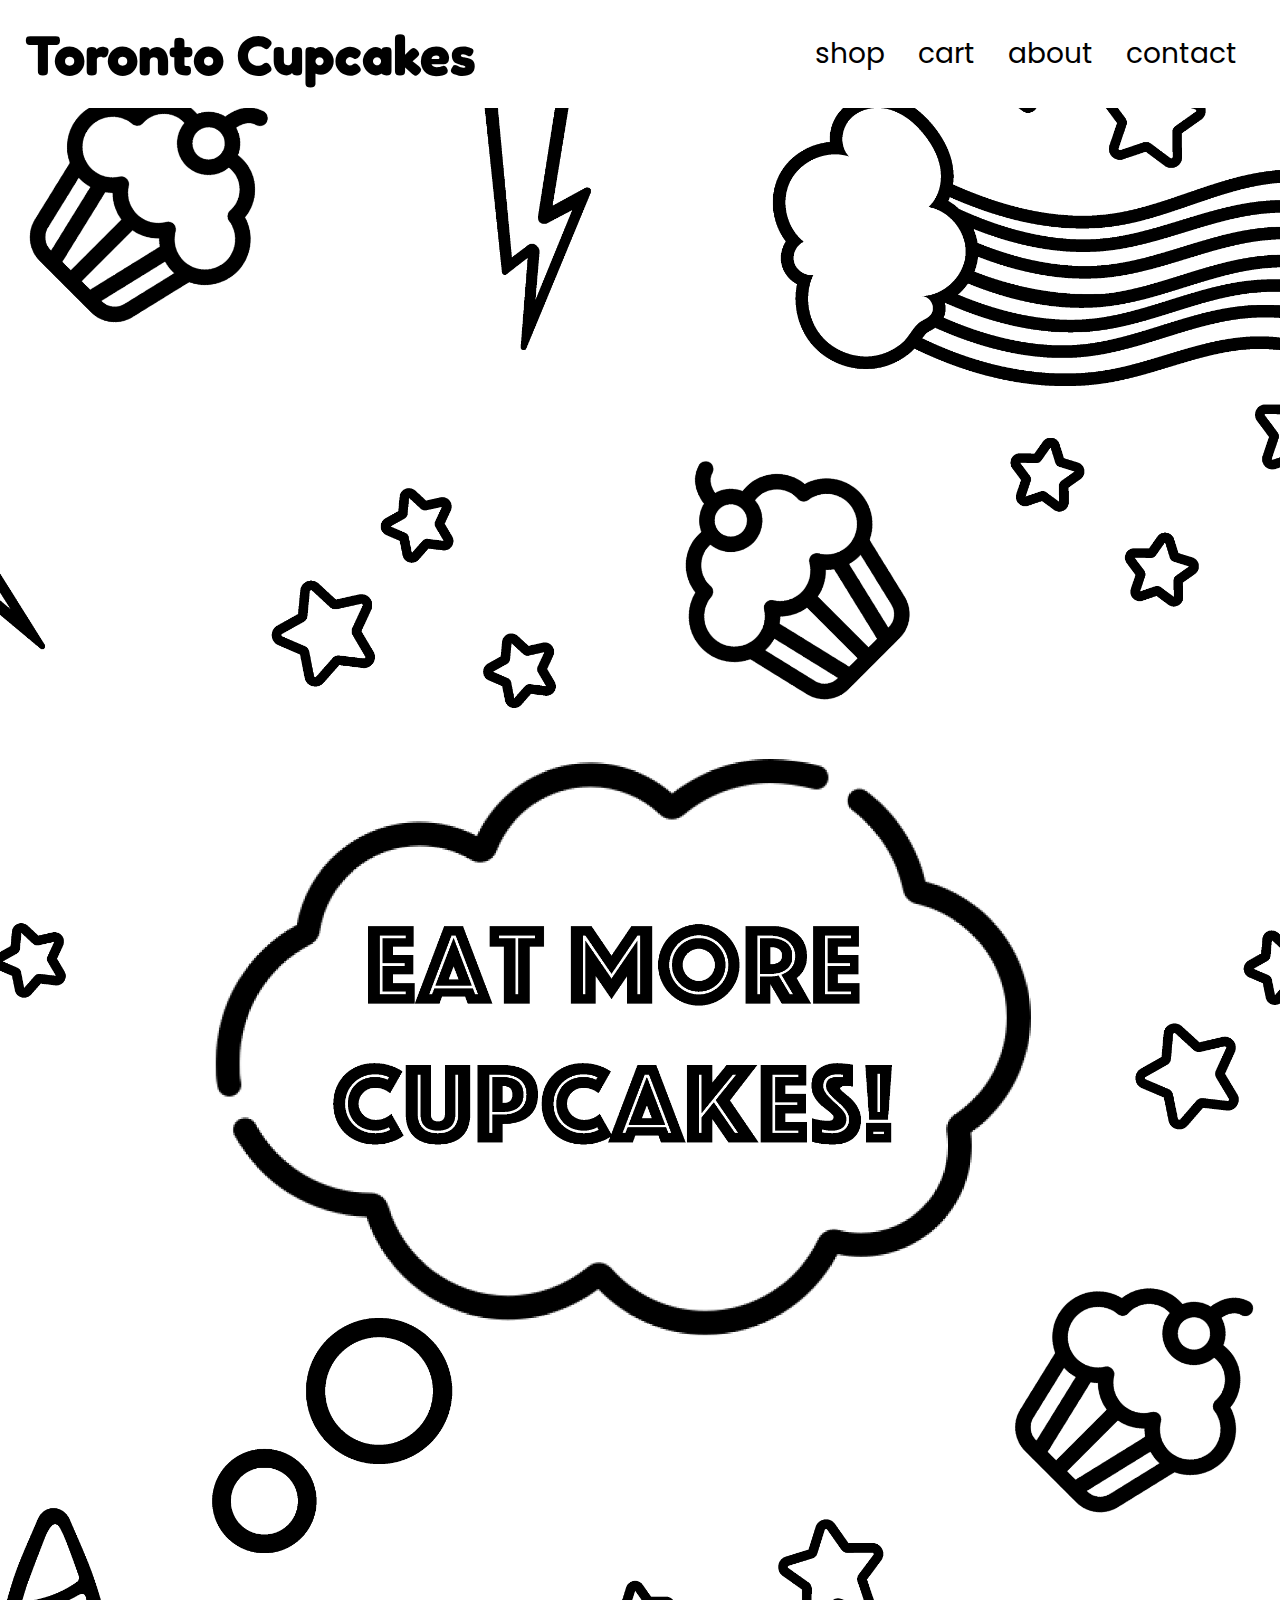
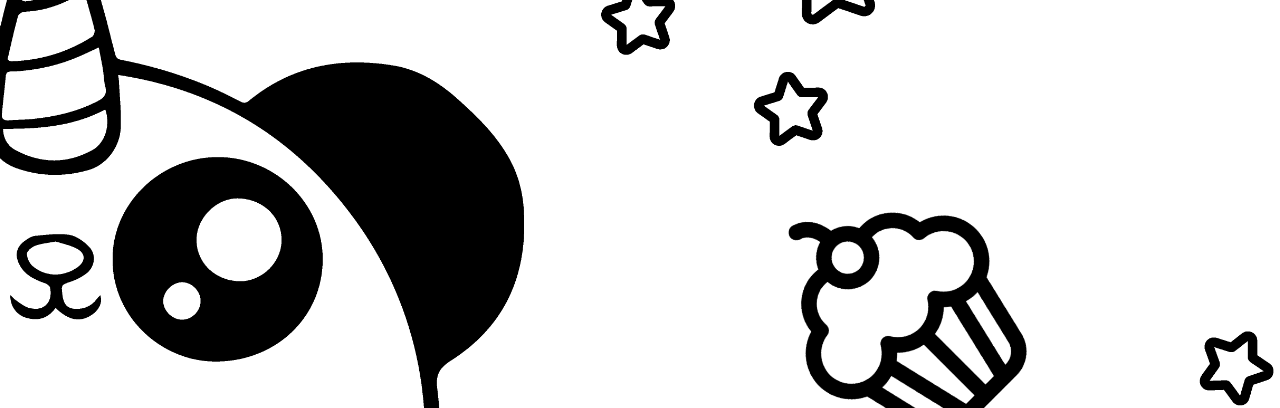
<file: index.html>
<!DOCTYPE html>
<html lang="en">
<head>
    <meta charset="UTF-8">
    <meta http-equiv="X-UA-Compatible" content="IE=edge">
    <meta name="viewport" content="width=device-width, initial-scale=1.0">
    <title>Toronto Cupcakes | Eat More Cupcakes!</title>
    <link rel="stylesheet" media="max-width: 1034px" href="./assets/css/style.css" />
    <link rel="stylesheet" media="max-width: 768px" href="./assets/css/style.css" />
    <link rel="stylesheet" media="max-width: 400px" href="./assets/css/style.css" />
    <link rel="stylesheet" href="./assets/css/style.css" />
    <link rel="preconnect" href="https://fonts.googleapis.com">
    <link rel="preconnect" href="https://fonts.gstatic.com" crossorigin>
    <link rel="stylesheet" href="https://fonts.googleapis.com/css2?family=Poppins:wght@300&family=Questrial&family=Quicksand&display=swap">
    <link rel="preconnect" href="https://fonts.googleapis.com">
    <link rel="preconnect" href="https://fonts.gstatic.com" crossorigin>
    <link href="https://fonts.googleapis.com/css2?family=Fredoka+One&family=Lilita+One&family=Rubik+Mono+One&display=swap" rel="stylesheet">
    <!-- <script src="assets/js/shop.js" async></script> -->
</head>
<body>
    <header id="home">
        <h1>Toronto Cupcakes</h1>
        <nav>
          <ul>
              <li class="shop"><a href="shop.html">shop</a></li>
              <li class="cart"><a href="cart.html">cart</a></li>
              <li class="about"><a href="about.html">about</a></li>
              <li class="contact"><a href="contact.html">contact</a></li>
          </ul>
        </nav>
      </header>
          <section class="hero">
              <div class="hero-text">
                  <h2> What's your flavor? </h2>
              </div>
          </section>
    
<!-- <footer> <a href="#home">Check Ya on the Flip-Side!</a></footer> -->

<!-- <script src="assets/js/script.js"></script> -->
</body>
</html>
</file>
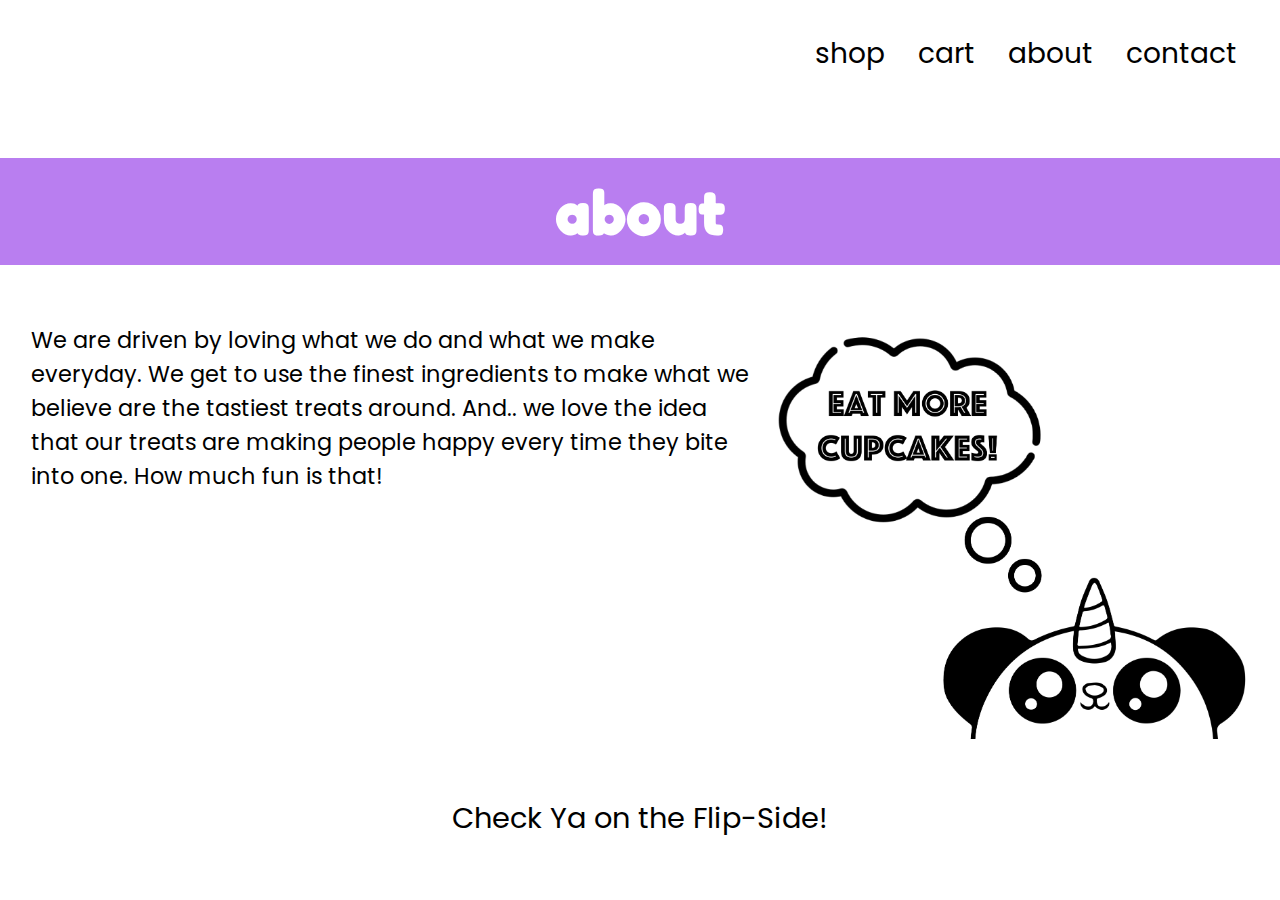
<file: about.html>
<!DOCTYPE html>
<html lang="en">
<head>
    <meta charset="UTF-8">
    <meta http-equiv="X-UA-Compatible" content="IE=edge">
    <meta name="viewport" content="width=device-width, initial-scale=1.0">
    <title>Toronto Cupcakes | Eat More Cupcakes!</title>
    <link rel="stylesheet" media="max-width: 1034px" href="./assets/css/style.css" />
    <link rel="stylesheet" media="max-width: 768px" href="./assets/css/style.css" />
    <link rel="stylesheet" media="max-width: 650px" href="./assets/css/style.css" />
    <link rel="stylesheet" media="max-width: 390px" href="./assets/css/style.css" />
    <link rel="stylesheet" href="./assets/css/style.css" />
    <link rel="preconnect" href="https://fonts.googleapis.com">
    <link rel="preconnect" href="https://fonts.gstatic.com" crossorigin>
    <link rel="stylesheet" href="https://fonts.googleapis.com/css2?family=Poppins:wght@300&family=Questrial&family=Quicksand&display=swap">
    <link rel="preconnect" href="https://fonts.googleapis.com">
    <link rel="preconnect" href="https://fonts.gstatic.com" crossorigin>
    <link href="https://fonts.googleapis.com/css2?family=Fredoka+One&family=Lilita+One&family=Rubik+Mono+One&display=swap" rel="stylesheet">
    <script src="assets/js/shop.js" async></script>
</head>
<body>
    <header id="home">
      <h1><a  href="index.html">Toronto Cupcakes</a></h1>
        <nav>
          <ul>
            <li class="shop"><a href="shop.html">shop</a></li>
            <li class="cart"><a href="shop.html">cart</a></li>
            <li class="about"><a href="about.html">about</a></li>
            <li class="contact"><a href="contact.html">contact</a></li>
          </ul>
        </nav>
      </header>
      <section class="about-page-section" id="about">
        <h3>about</h3>
            <div>
                <p>
                    We are driven by loving what we do and what we make everyday. We get to use the finest ingredients to make what we believe are the tastiest treats around. And.. we love the idea that our treats are making people happy every time they bite into one. How much fun is that!
                </p>
                <img id="panda-corn" src="assets/images/panda-corn.png" alt="panda with quote bubble that says eat more cupcakes!"  width="40%" height="40%">
            </div>
    </section>

<footer><a href="index.html">Check Ya on the Flip-Side!</a></footer>

    </body>
</html>
</file>
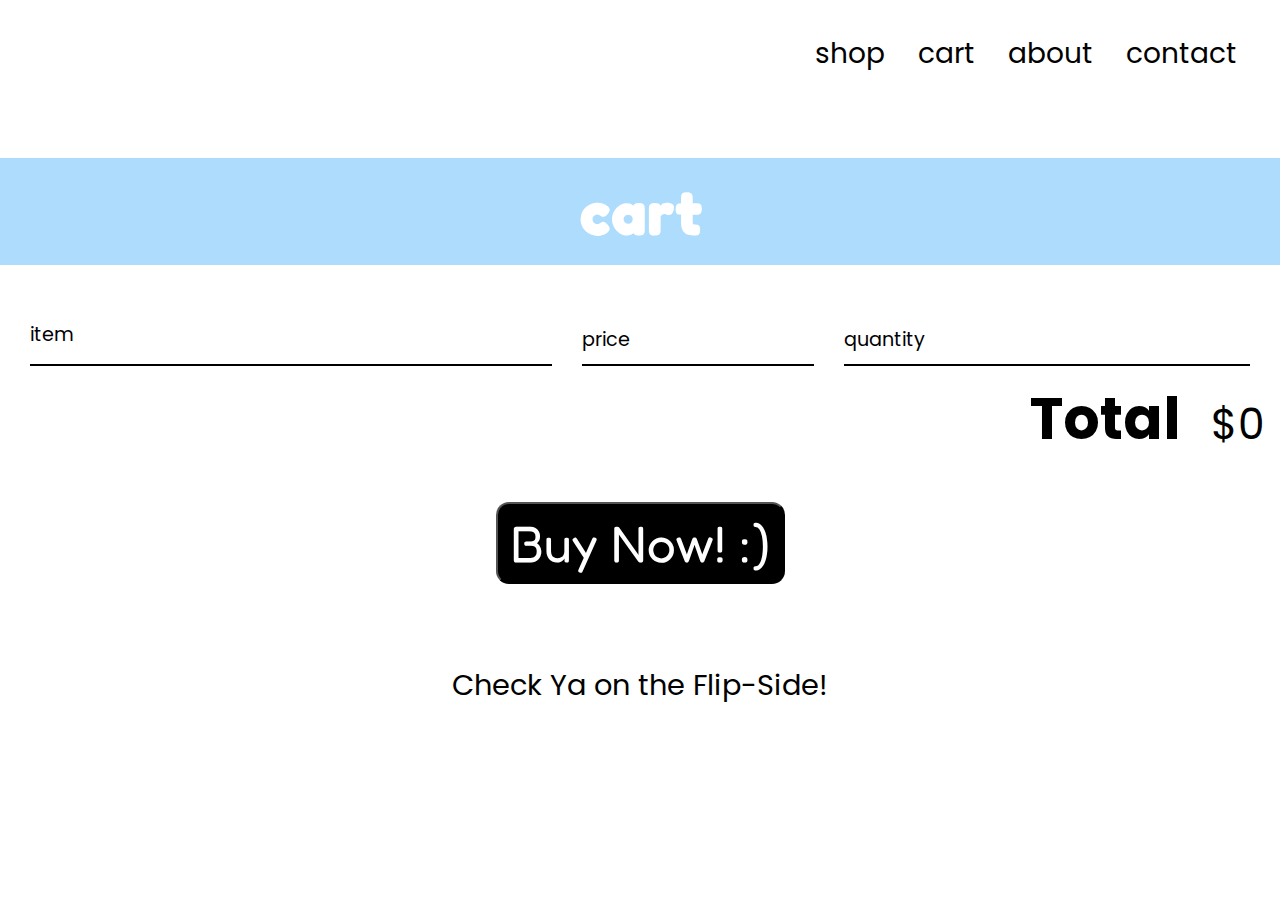
<file: cart.html>
<!DOCTYPE html>
<html lang="en">
<head>
    <meta charset="UTF-8">
    <meta http-equiv="X-UA-Compatible" content="IE=edge">
    <meta name="viewport" content="width=device-width, initial-scale=1.0">
    <title>Toronto Cupcakes | Eat More Cupcakes!</title>
    <link rel="stylesheet" media="max-width: 1034px" href="./assets/css/style.css" />
    <link rel="stylesheet" media="max-width: 768px" href="./assets/css/style.css" />
    <link rel="stylesheet" media="max-width: 650px" href="./assets/css/style.css" />
    <link rel="stylesheet" media="max-width: 390px" href="./assets/css/style.css" />
    <link rel="stylesheet" href="./assets/css/style.css" />
    <link rel="preconnect" href="https://fonts.googleapis.com">
    <link rel="preconnect" href="https://fonts.gstatic.com" crossorigin>
    <link rel="stylesheet" href="https://fonts.googleapis.com/css2?family=Poppins:wght@300&family=Questrial&family=Quicksand&display=swap">
    <link rel="preconnect" href="https://fonts.googleapis.com">
    <link rel="preconnect" href="https://fonts.gstatic.com" crossorigin>
    <link href="https://fonts.googleapis.com/css2?family=Fredoka+One&family=Lilita+One&family=Rubik+Mono+One&display=swap" rel="stylesheet">
    <script src="assets/js/shop.js" async></script>
</head>
<body>
    <header id="home">
        <h1><a  href="index.html">Toronto Cupcakes</a></h1>
            <nav>
                <ul>
                    <li class="shop"><a href="shop.html">shop</a></li>
                    <li class="cart"><a href="shop.html">cart</a></li>
                    <li class="about"><a href="about.html">about</a></li>
                    <li class="contact"><a href="contact.html">contact</a></li>
                </ul>
            </nav>
        </header>
        <section class="container cart-section" id="cart">
            <h2 class="cart-header">cart</h2>
            <div class="cart-row">
                <span class="cart-item cart-column">item</span>
                <span class="cart-price cart-column">price</span>
                <span class="cart-quantity cart-column">quantity</span>
            </div>
            <div class="cart-items">
            </div>
            <div class="cart-total">
                <strong class="cart-total-title">Total</strong>
                <span class="cart-total-price">$0</span>
            </div>
            <button class="btn-purchase" type="button">Buy Now! :)</button>
        </section>
    
<footer> <a href="index.html">Check Ya on the Flip-Side!</a></footer>


    </body>
</html>
</file>
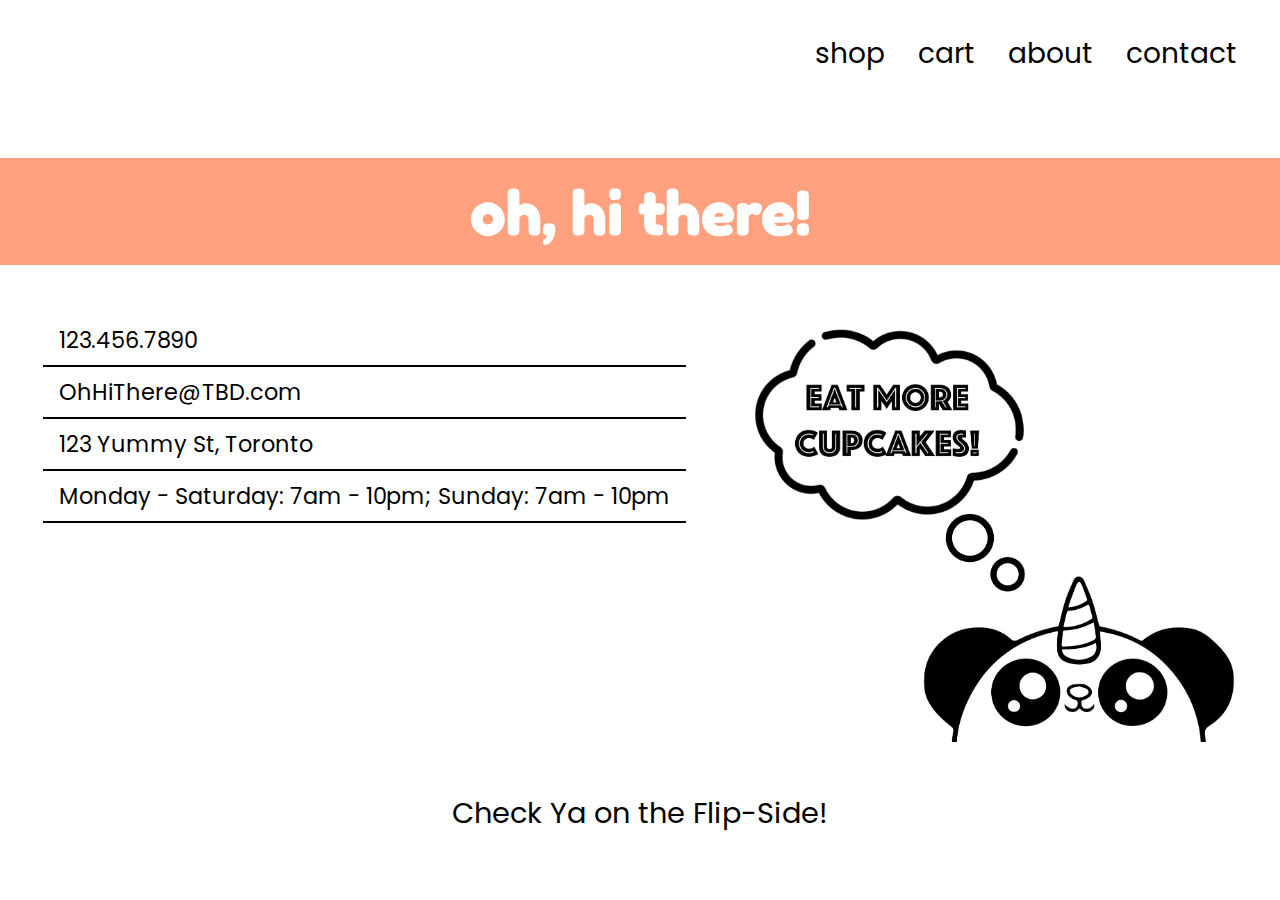
<file: contact.html>
<!DOCTYPE html>
<html lang="en">
<head>
    <meta charset="UTF-8">
    <meta http-equiv="X-UA-Compatible" content="IE=edge">
    <meta name="viewport" content="width=device-width, initial-scale=1.0">
    <title>Toronto Cupcakes | Eat More Cupcakes!</title>
    <link rel="stylesheet" media="max-width: 1034px" href="./assets/css/style.css" />
    <link rel="stylesheet" media="max-width: 768px" href="./assets/css/style.css" />
    <link rel="stylesheet" media="max-width: 650px" href="./assets/css/style.css" />
    <link rel="stylesheet" media="max-width: 390px" href="./assets/css/style.css" />
    <link rel="stylesheet" href="./assets/css/style.css" />
    <link rel="preconnect" href="https://fonts.googleapis.com">
    <link rel="preconnect" href="https://fonts.gstatic.com" crossorigin>
    <link rel="stylesheet" href="https://fonts.googleapis.com/css2?family=Poppins:wght@300&family=Questrial&family=Quicksand&display=swap">

    <link rel="preconnect" href="https://fonts.googleapis.com">
    <link rel="preconnect" href="https://fonts.gstatic.com" crossorigin>
    <link href="https://fonts.googleapis.com/css2?family=Fredoka+One&family=Lilita+One&family=Rubik+Mono+One&display=swap" rel="stylesheet">
    <script src="assets/js/shop.js" async></script>
</head>
<body>
  <header id="home">
    <h1><a href="index.html">Toronto Cupcakes</a></h1>
        <nav>
            <ul>
                <li class="shop"><a href="shop.html">shop</a></li>
                <li class="cart"><a href="shop.html">cart</a></li>
                <li class="about"><a href="about.html">about</a></li>
                <li class="contact"><a href="contact.html">contact</a></li>
            </ul>
        </nav>
    </header>
      <section class="page-section" id="contact">
        <h3>oh, hi there!</h3>
        <div>
            <address>
                <ul>
                    <li class="tel"><a href="tel: +1234567890">123.456.7890</a></li>
                    <li class="email"><a href="mailto: OhHiThere@TBD.com">OhHiThere@TBD.com</a></li>
                    <li class="address"><a>123 Yummy St, Toronto</a>
                    <li class="hours"><a>Monday - Saturday: 7am - 10pm;
                    Sunday: 7am - 10pm</a></li>
                </ul>
                <img id="panda-corn" src="assets/images/panda-corn.png" alt="panda with quote bubble that says eat more cupcakes!"  width="40%" height="40%">
            </address>
        </div>
    </section>

<footer> <a href="index.html">Check Ya on the Flip-Side!</a></footer>

    </body>
</html>
</file>
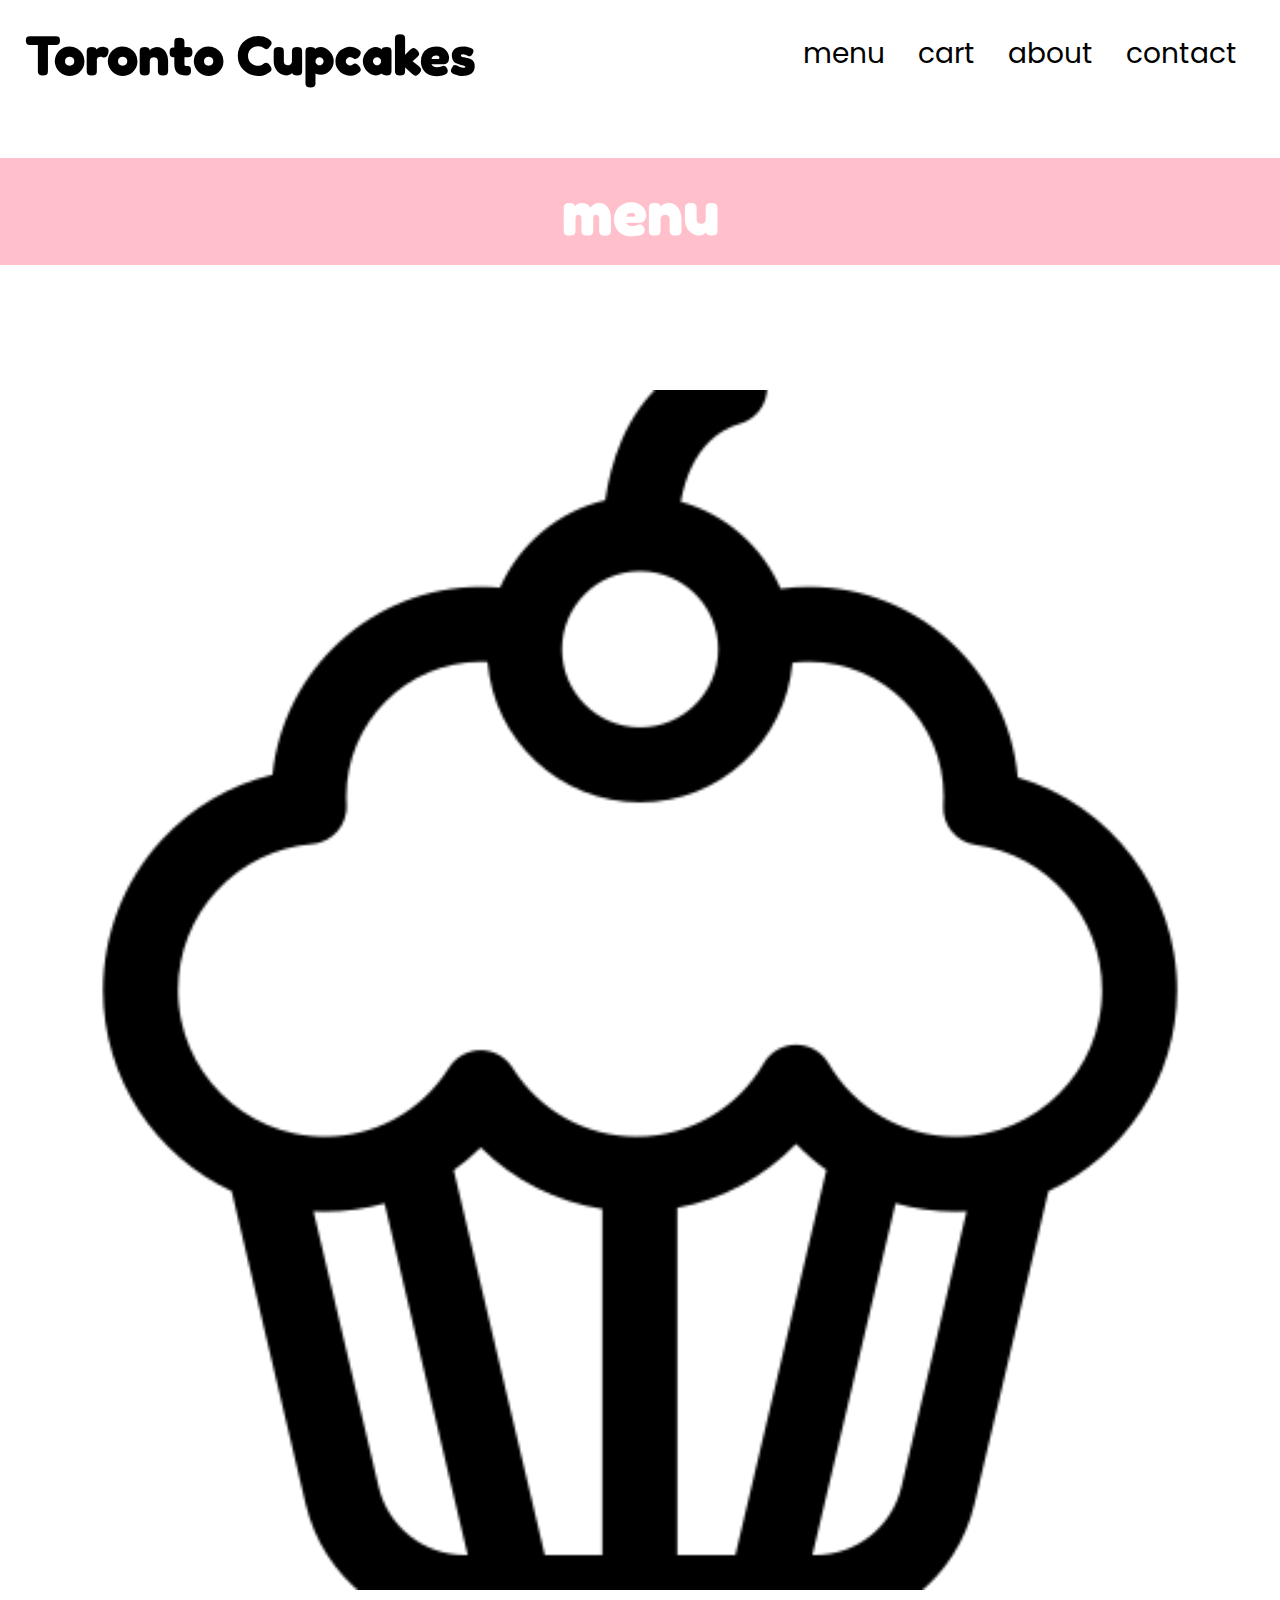
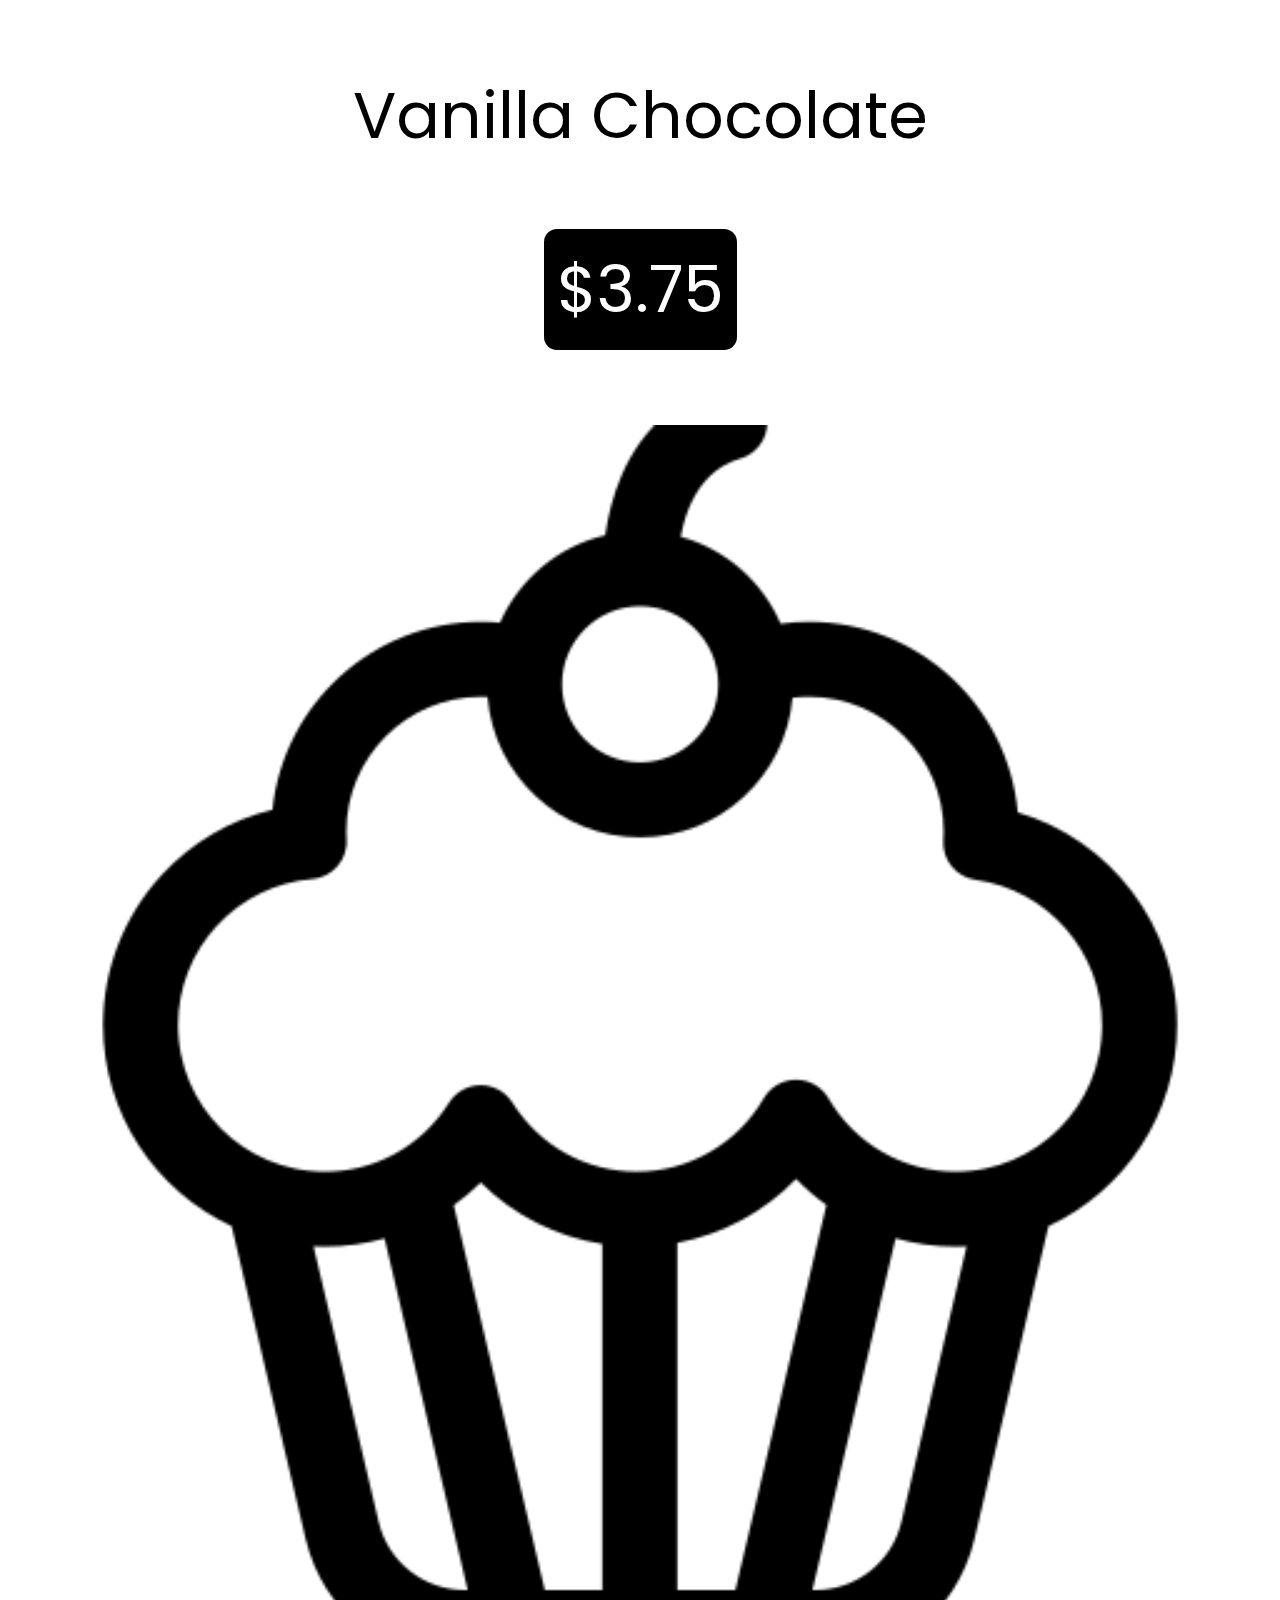
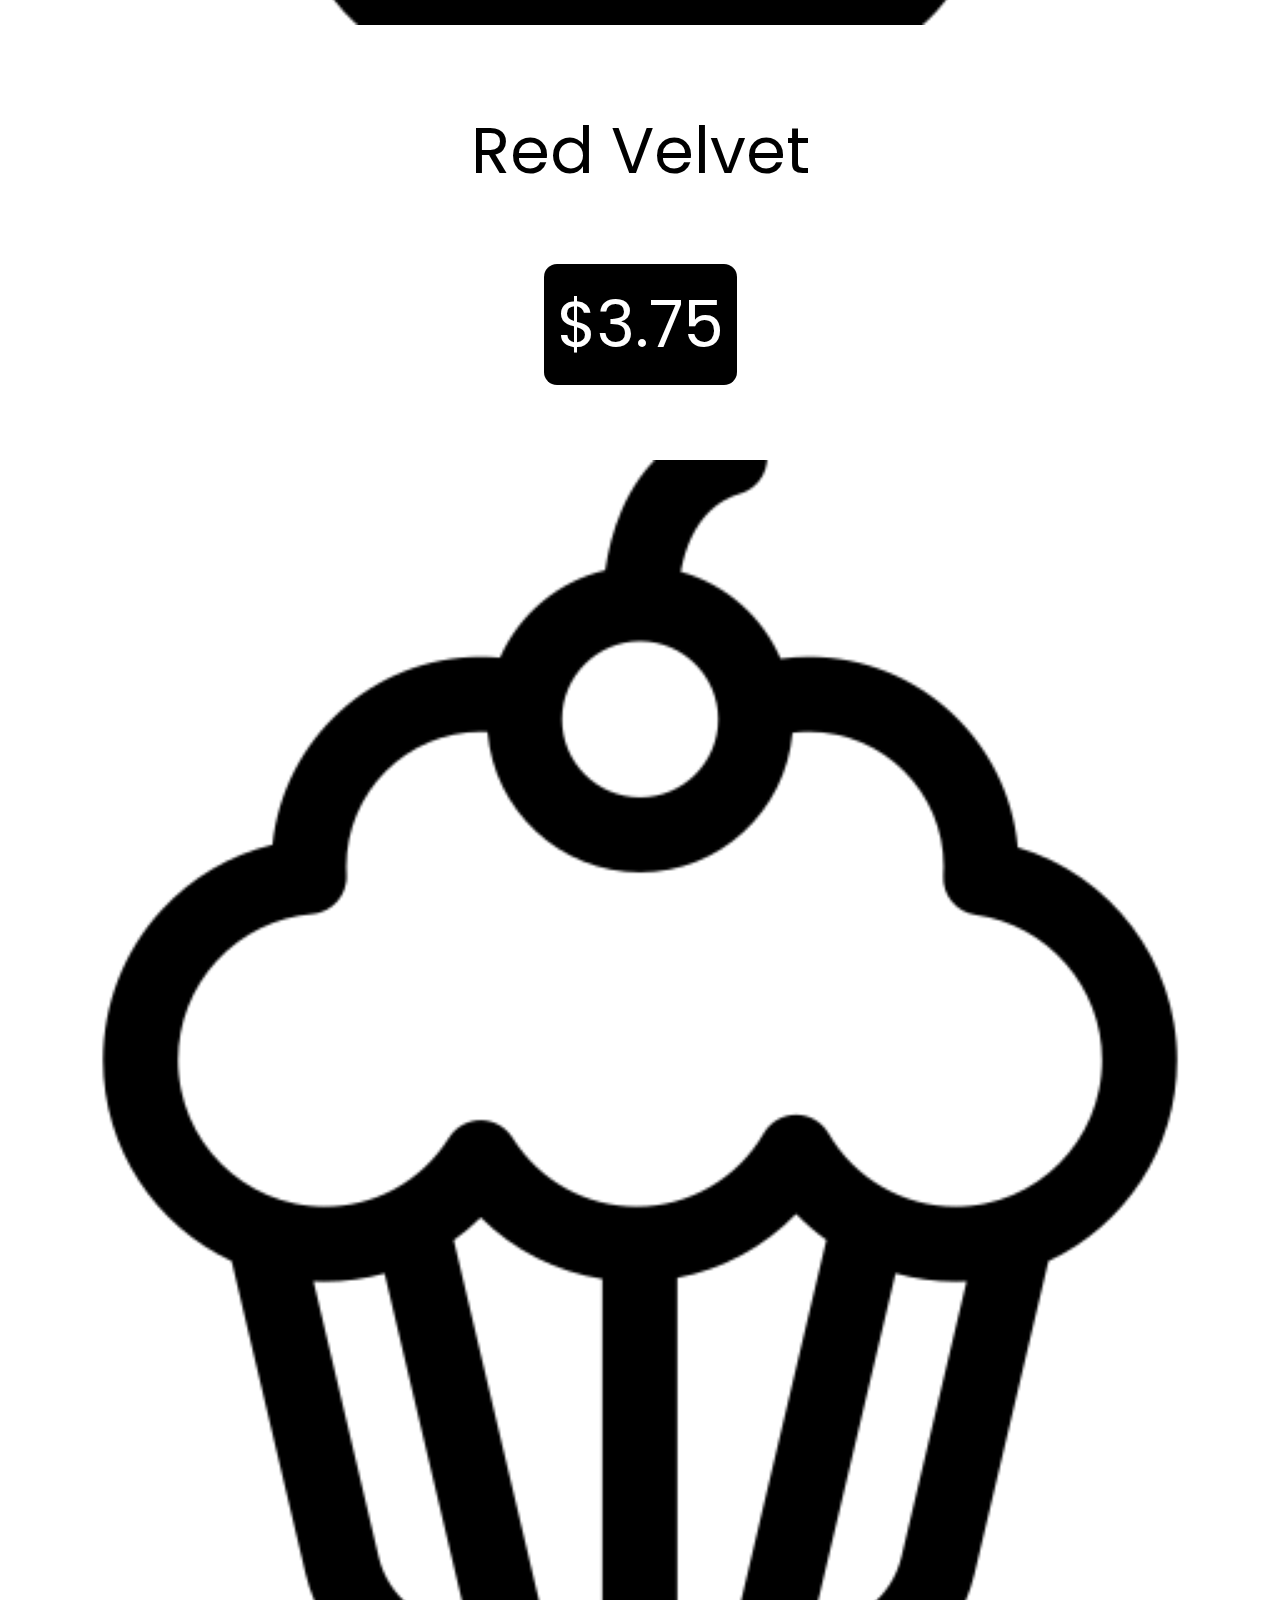
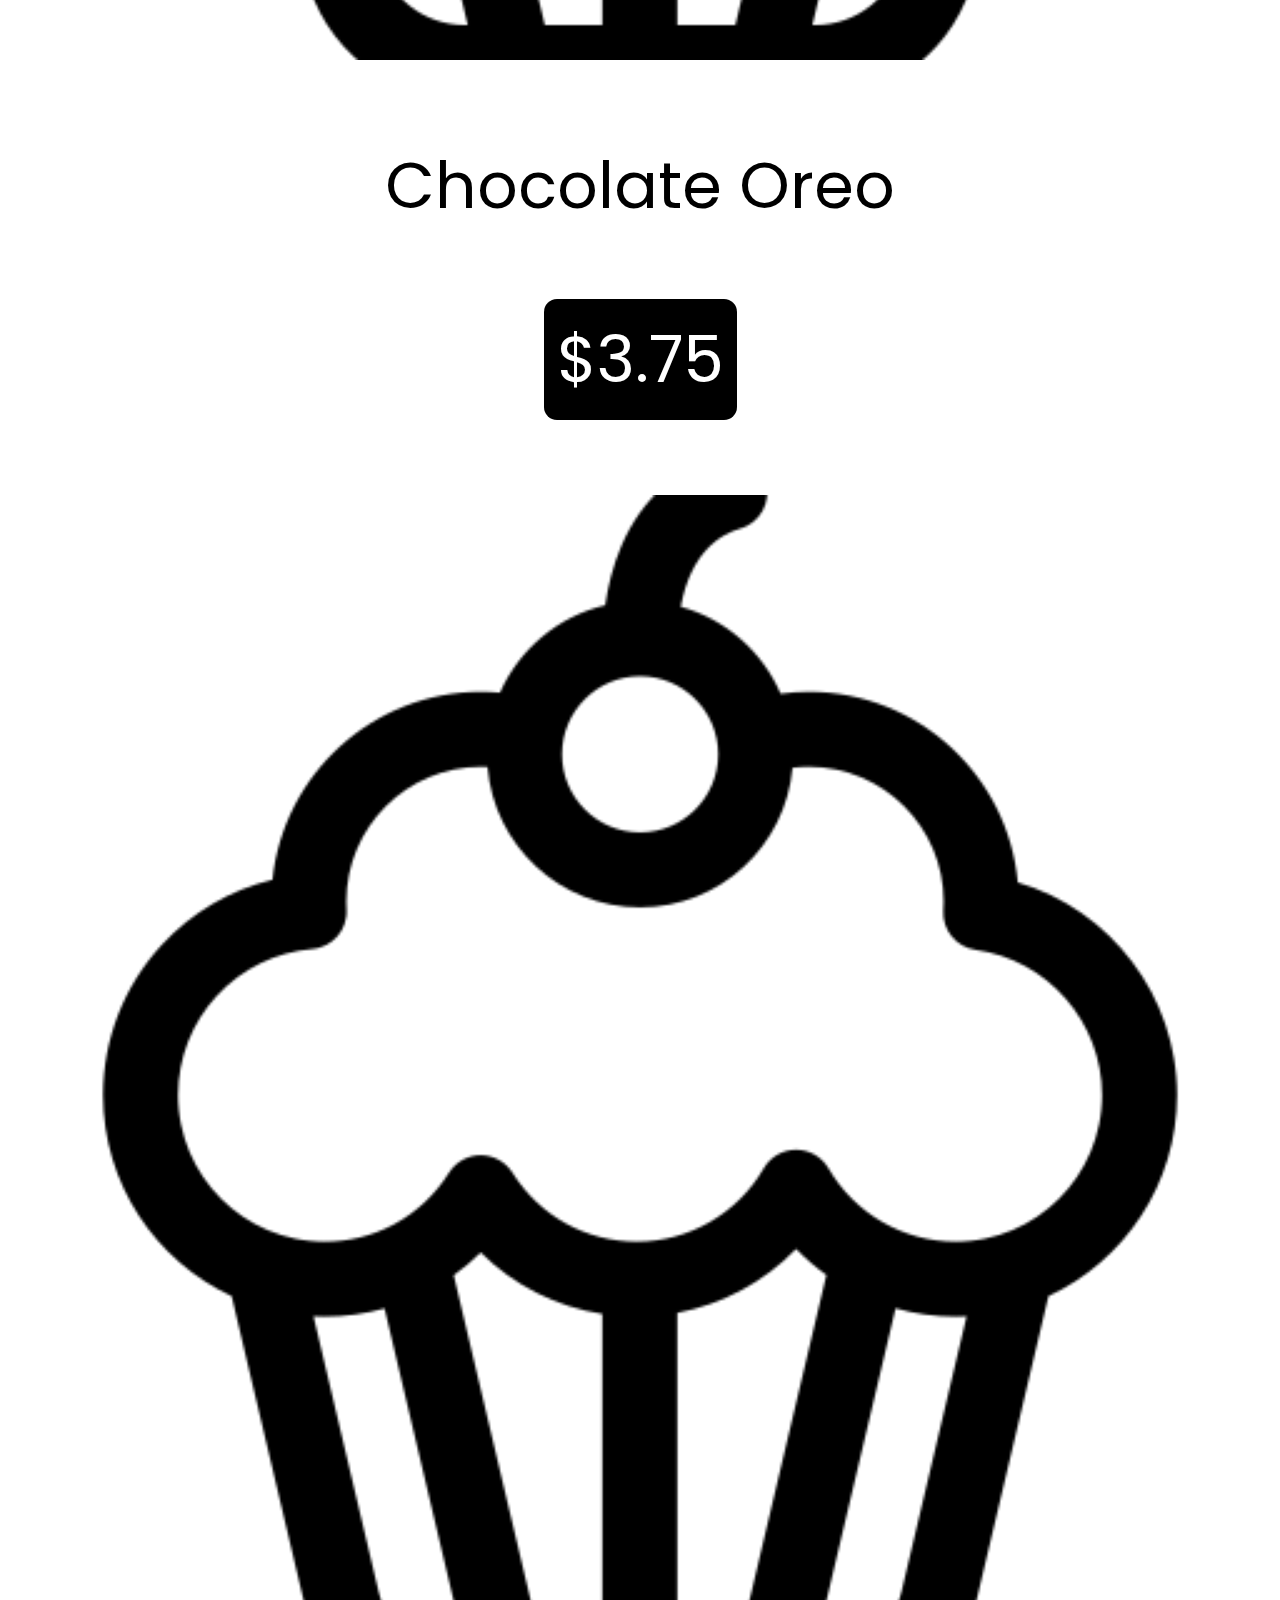
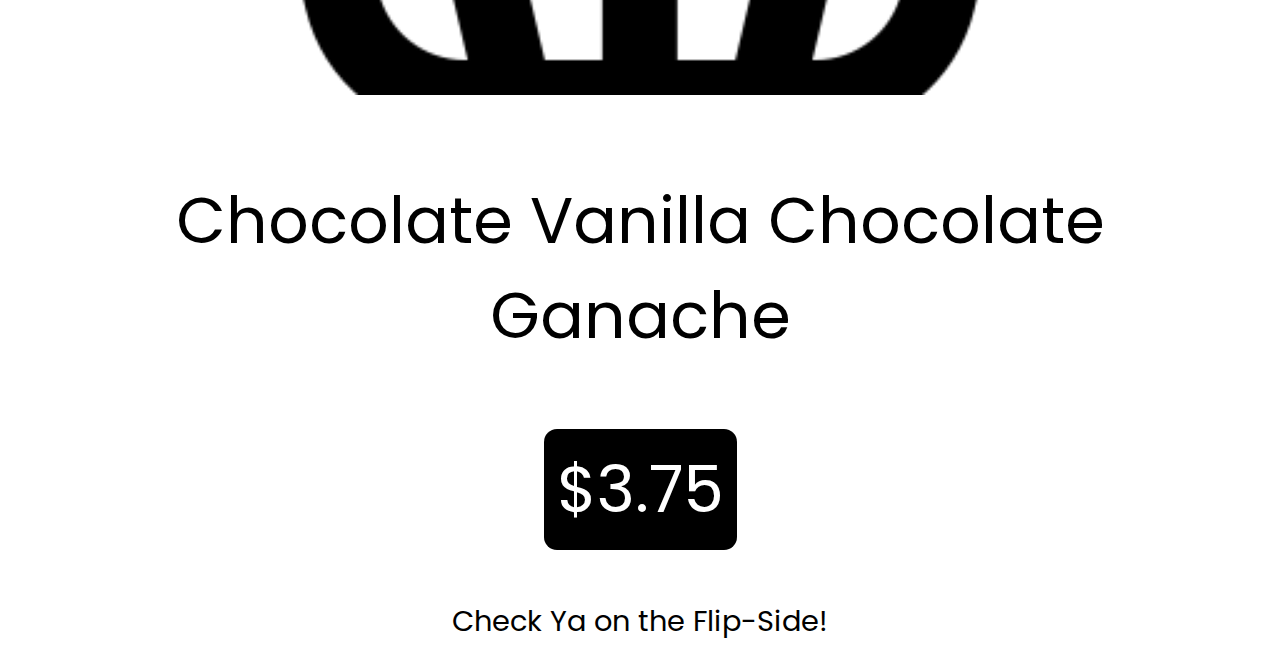
<file: menu.html>
<!DOCTYPE html>
<html lang="en">
<head>
    <meta charset="UTF-8">
    <meta http-equiv="X-UA-Compatible" content="IE=edge">
    <meta name="viewport" content="width=device-width, initial-scale=1.0">
    <title>Toronto Cupcakes | Eat More Cupcakes!</title>
    <link rel="stylesheet" media="max-width: 1034px" href="./assets/css/style.css" />
    <link rel="stylesheet" media="max-width: 768px" href="./assets/css/style.css" />
    <link rel="stylesheet" media="max-width: 650px" href="./assets/css/style.css" />
    <link rel="stylesheet" media="max-width: 390px" href="./assets/css/style.css" />
    <link rel="stylesheet" href="./assets/css/style.css" />
    <link rel="preconnect" href="https://fonts.googleapis.com">
    <link rel="preconnect" href="https://fonts.gstatic.com" crossorigin>
    <link rel="stylesheet" href="https://fonts.googleapis.com/css2?family=Poppins:wght@300&family=Questrial&family=Quicksand&display=swap">
    <link rel="preconnect" href="https://fonts.googleapis.com">
    <link rel="preconnect" href="https://fonts.gstatic.com" crossorigin>
    <link href="https://fonts.googleapis.com/css2?family=Fredoka+One&family=Lilita+One&family=Rubik+Mono+One&display=swap" rel="stylesheet">
    <script src="assets/js/shop.js" async></script>
</head>
<body>
    <header id="home">
        <h1>Toronto Cupcakes</h1>
        <nav>
          <ul>
              <li class="menu"><a href="menu.html">menu</a></li>
                <li class="cart"><a href="#cart">cart</a></li>
                <li class="about"><a href="about.html">about</a></li>
                <li class="contact"><a href="contact.html">contact</a></li>
          </ul>
        </nav>
      </header>
        <section class="menu-section">
            <h2 class="menu-section-header">menu</h2>
            <div class="shop-item">
                    <img class="shop-cupcake-image" src="assets/images/cupcake.png">
                    <span class="shop-cupcake-flavor">Vanilla Chocolate</span>
                    <div class="shop-cupcake-details"> 
                    <!-- <div class="shop-cupcake-details" price="$3.75"></div> -->
                        <span class="shop-cupcake-price">$3.75</span>
                        <button class="shop-cupcake-button" type="button">$3.75</button>
                </div>
            
                <div class="shop-item">
                    <img class="shop-cupcake-image" src="assets/images/cupcake.png">
                    <span class="shop-cupcake-flavor">Red Velvet</span>
                    <div class="shop-cupcake-details">
                        <!-- <div class="shop-cupcake-details" price="$3.75"></div> -->
                        <span class="shop-cupcake-price">$3.75</span>
                        <button class="shop-cupcake-button" type="button">$3.75</button>
                    </div>
                </div>
                <div class="shop-item">
                    <img class="shop-cupcake-image" src="assets/images/cupcake.png">
                    <span class="shop-cupcake-flavor">Chocolate Oreo</span>
                    <div class="shop-cupcake-details">
                        <!-- <div class="shop-cupcake-details" price="$3.75"></div> -->
                        <span class="shop-cupcake-price">$3.75</span>
                        <button class="shop-cupcake-button" type="button">$3.75</button>
                        </div>
                </div>
                <div class="shop-item">
                        <img class="shop-cupcake-image" src="assets/images/cupcake.png">
                        <span class="shop-cupcake-flavor">Chocolate Vanilla Chocolate Ganache</span>
                        <div class="shop-cupcake-details">
                            <!-- <div class="shop-cupcake-details" price="$3.75"></div> -->
                            <span class="shop-cupcake-price">$3.75</span> 
                            <button class="shop-cupcake-button" type="button">$3.75</button>
                        </div>
                </div>
            </div>     
        </section>
    
<footer> <a href="index.html">Check Ya on the Flip-Side!</a></footer>


    </body>
</html>
</file>
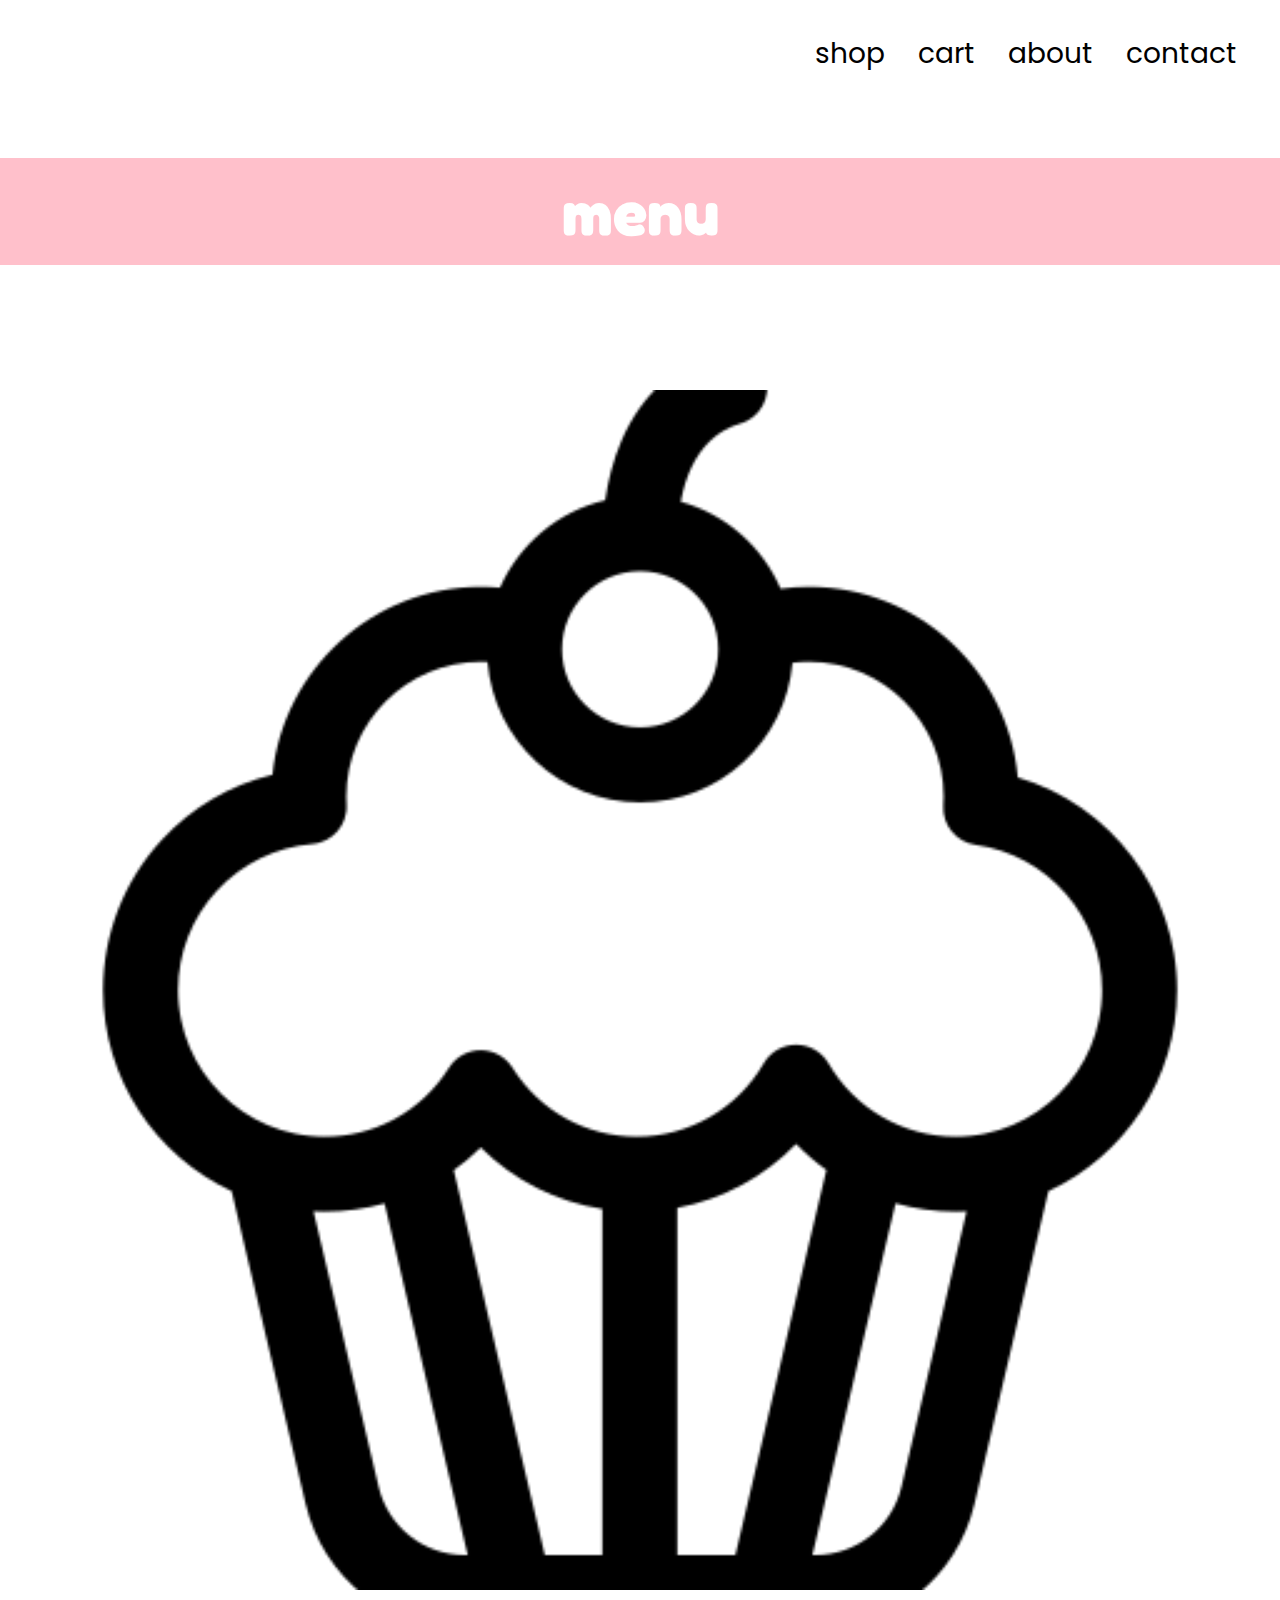
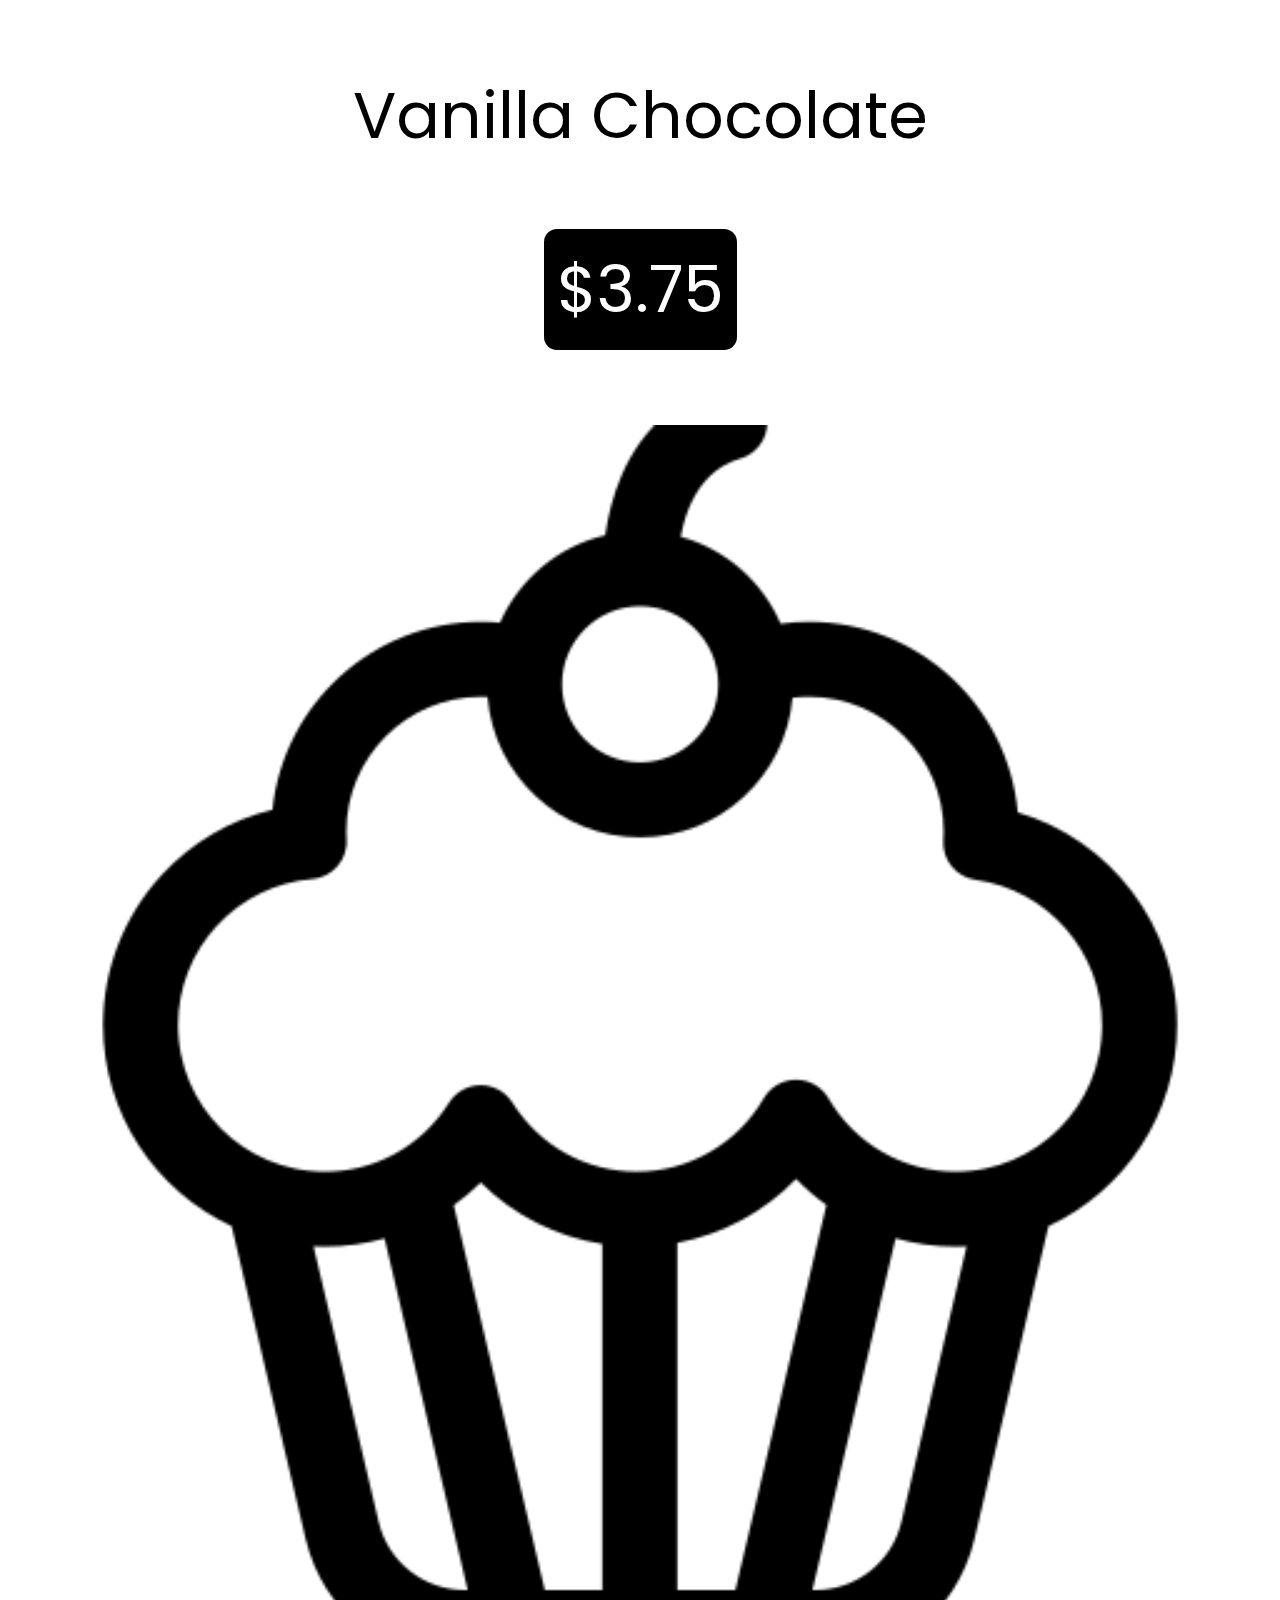
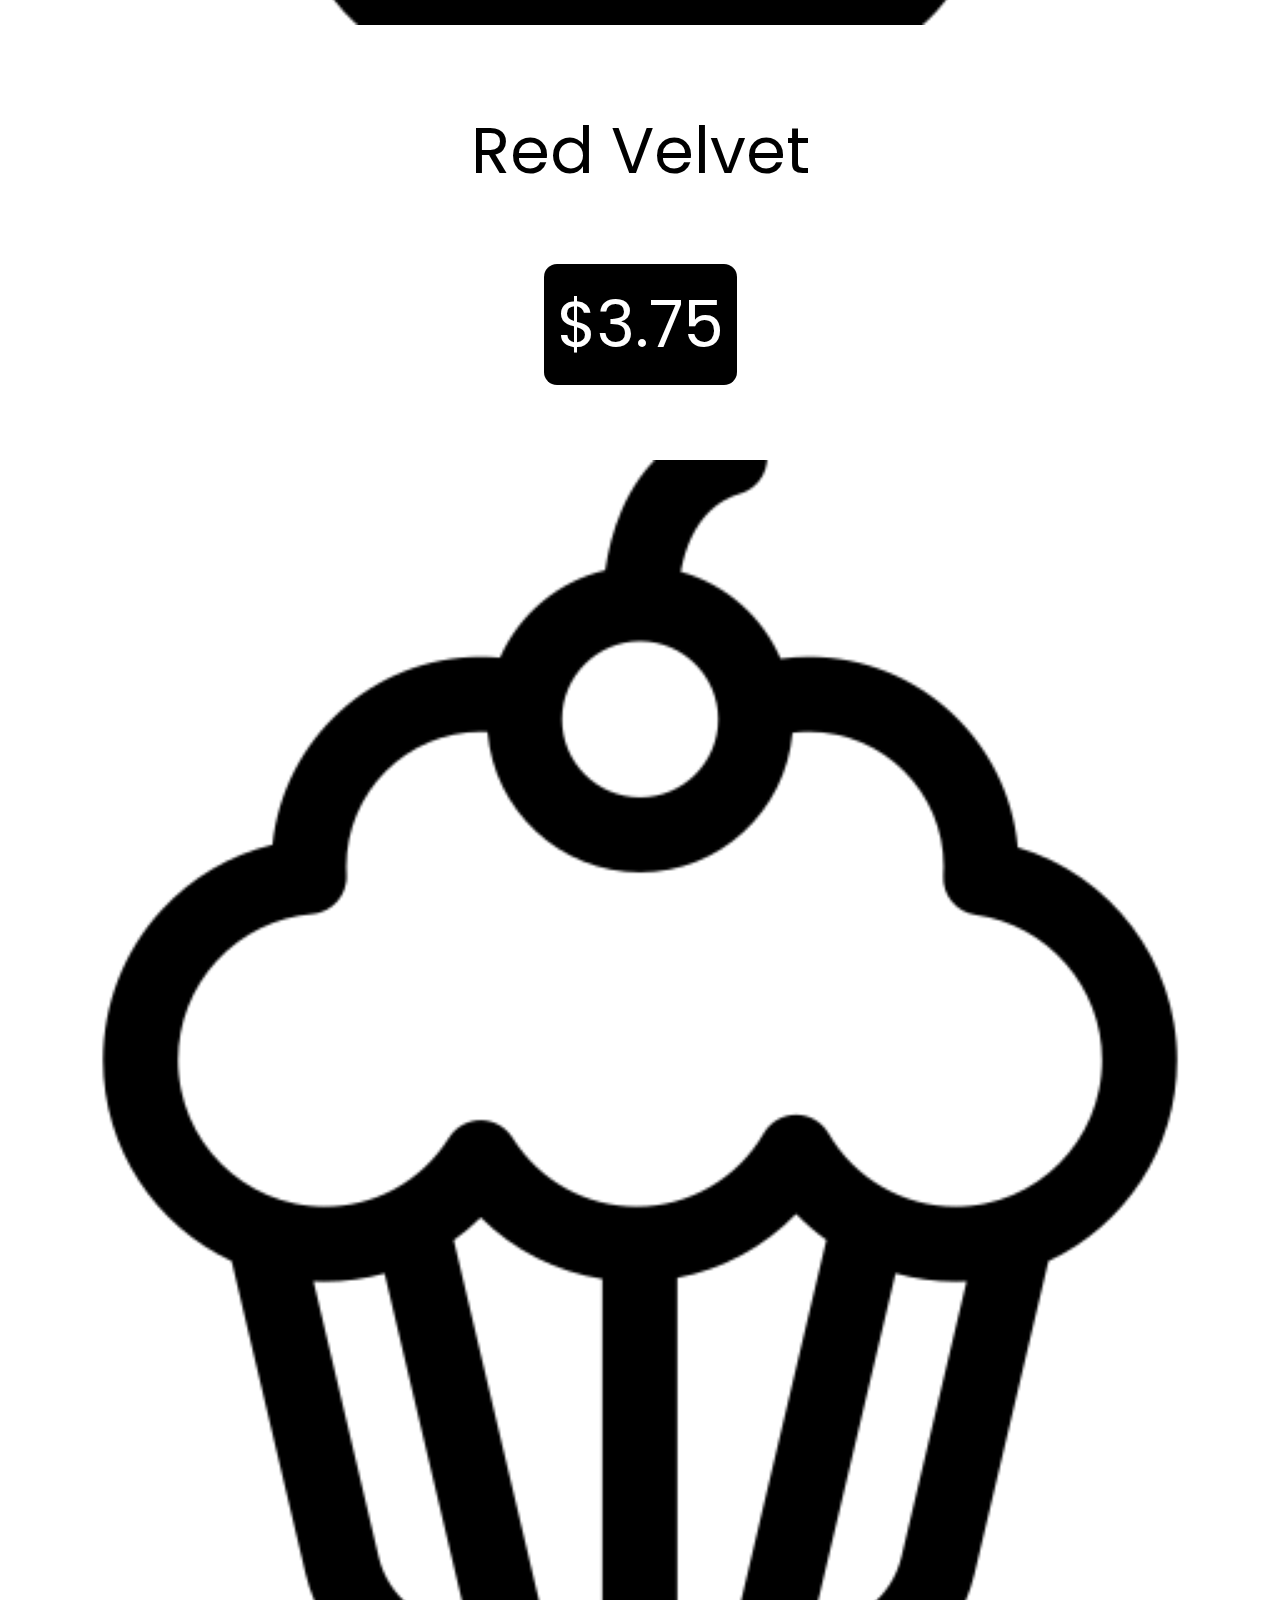
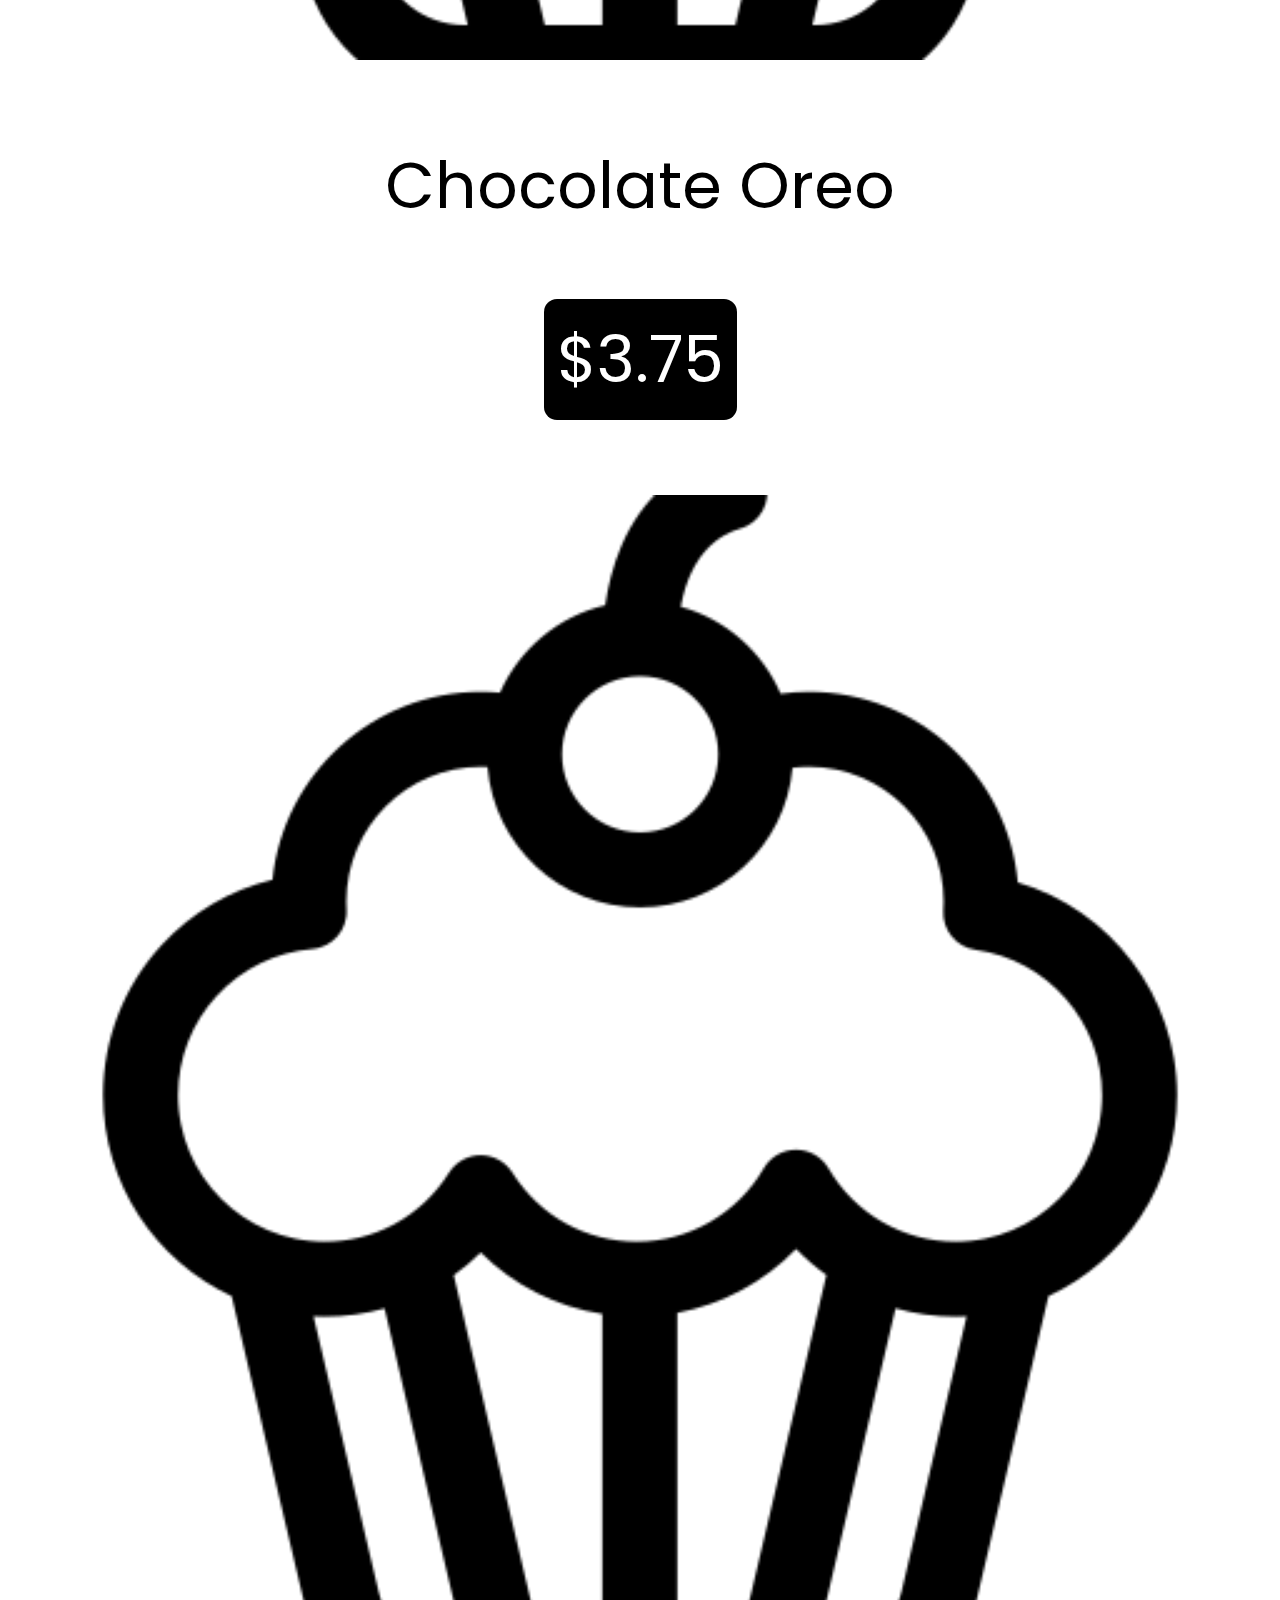
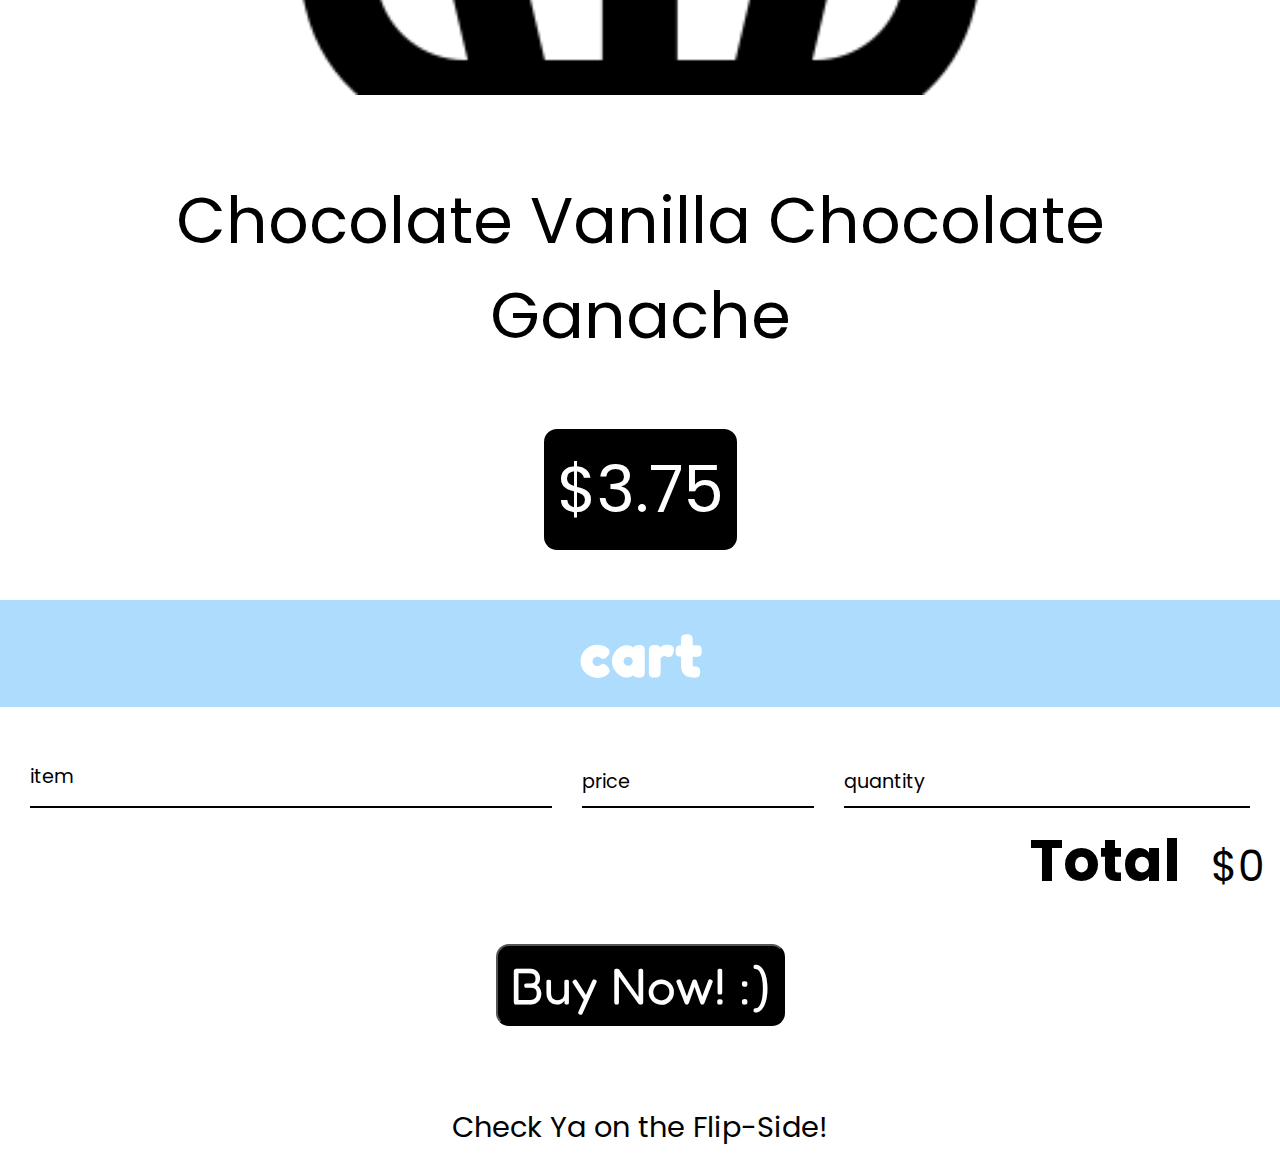
<file: shop.html>
<!DOCTYPE html>
<html lang="en">
<head>
    <meta charset="UTF-8">
    <meta http-equiv="X-UA-Compatible" content="IE=edge">
    <meta name="viewport" content="width=device-width, initial-scale=1.0">
    <title>Toronto Cupcakes | Eat More Cupcakes!</title>
    <link rel="stylesheet" media="max-width: 1034px" href="./assets/css/style.css" />
    <link rel="stylesheet" media="max-width: 768px" href="./assets/css/style.css" />
    <link rel="stylesheet" media="max-width: 650px" href="./assets/css/style.css" />
    <link rel="stylesheet" media="max-width: 390px" href="./assets/css/style.css" />
    <link rel="stylesheet" href="./assets/css/style.css" />
    <link rel="preconnect" href="https://fonts.googleapis.com">
    <link rel="preconnect" href="https://fonts.gstatic.com" crossorigin>
    <link rel="stylesheet" href="https://fonts.googleapis.com/css2?family=Poppins:wght@300&family=Questrial&family=Quicksand&display=swap">
    <link rel="preconnect" href="https://fonts.googleapis.com">
    <link rel="preconnect" href="https://fonts.gstatic.com" crossorigin>
    <link href="https://fonts.googleapis.com/css2?family=Fredoka+One&family=Lilita+One&family=Rubik+Mono+One&display=swap" rel="stylesheet">
    <script src="assets/js/shop.js" async></script>
</head>
<body>
    <header id="home">
        <h1><a  href="index.html">Toronto Cupcakes</a></h1>
            <nav>
                <ul>
                    <li class="shop"><a href="shop.html">shop</a></li>
                    <li class="cart"><a href="#cart">cart</a></li>
                    <li class="about"><a href="about.html">about</a></li>
                    <li class="contact"><a href="contact.html">contact</a></li>
                </ul>
            </nav>
        </header>
        <section class="menu-section">
            <h2 class="menu-section-header">menu</h2>
            <div class="shop-item">
                    <img class="shop-cupcake-image" src="assets/images/cupcake.png" alt="black and white vector image of a cupcake">
                    <span class="shop-cupcake-flavor">Vanilla Chocolate</span>
                    <div class="shop-cupcake-details"> 
                        <span class="shop-cupcake-price">$3.75</span>
                        <button class="shop-cupcake-button" type="button">$3.75</button>
                    </div>
                <div class="shop-item">
                    <img class="shop-cupcake-image" src="assets/images/cupcake.png" alt="black and white vector image of a cupcake">
                    <span class="shop-cupcake-flavor">Red Velvet</span>
                    <div class="shop-cupcake-details">
                        <span class="shop-cupcake-price">$3.75</span>
                        <button class="shop-cupcake-button" type="button">$3.75</button>
                    </div>
                </div>
                <div class="shop-item">
                    <img class="shop-cupcake-image" src="assets/images/cupcake.png" alt="black and white vector image of a cupcake">
                    <span class="shop-cupcake-flavor">Chocolate Oreo</span>
                    <div class="shop-cupcake-details">
                        <span class="shop-cupcake-price">$3.75</span>
                        <button class="shop-cupcake-button" type="button">$3.75</button>
                    </div>
                </div>
                <div class="shop-item">
                        <img class="shop-cupcake-image" src="assets/images/cupcake.png" alt="black and white vector image of a cupcake">
                        <span class="shop-cupcake-flavor">Chocolate Vanilla Chocolate Ganache</span>
                        <div class="shop-cupcake-details">
                            <span class="shop-cupcake-price">$3.75</span> 
                            <button class="shop-cupcake-button" type="button">$3.75</button>
                        </div>
                </div>
            </div>     
        </section>
        <section class="container cart-section" id="cart">
            <h2 class="cart-header">cart</h2>
            <div class="cart-row">
                <span class="cart-item cart-column">item</span>
                <span class="cart-price cart-column">price</span>
                <span class="cart-quantity cart-column">quantity</span>
            </div>
            <div class="cart-items">
            </div>
            <div class="cart-total">
                <strong class="cart-total-title">Total</strong>
                <span class="cart-total-price">$0</span>
            </div>
            <button class="btn-purchase" type="button">Buy Now! :)</button>
        </section>
        
    <footer><a href="index.html">Check Ya on the Flip-Side!</a></footer>

    </body>
</html>
</file>
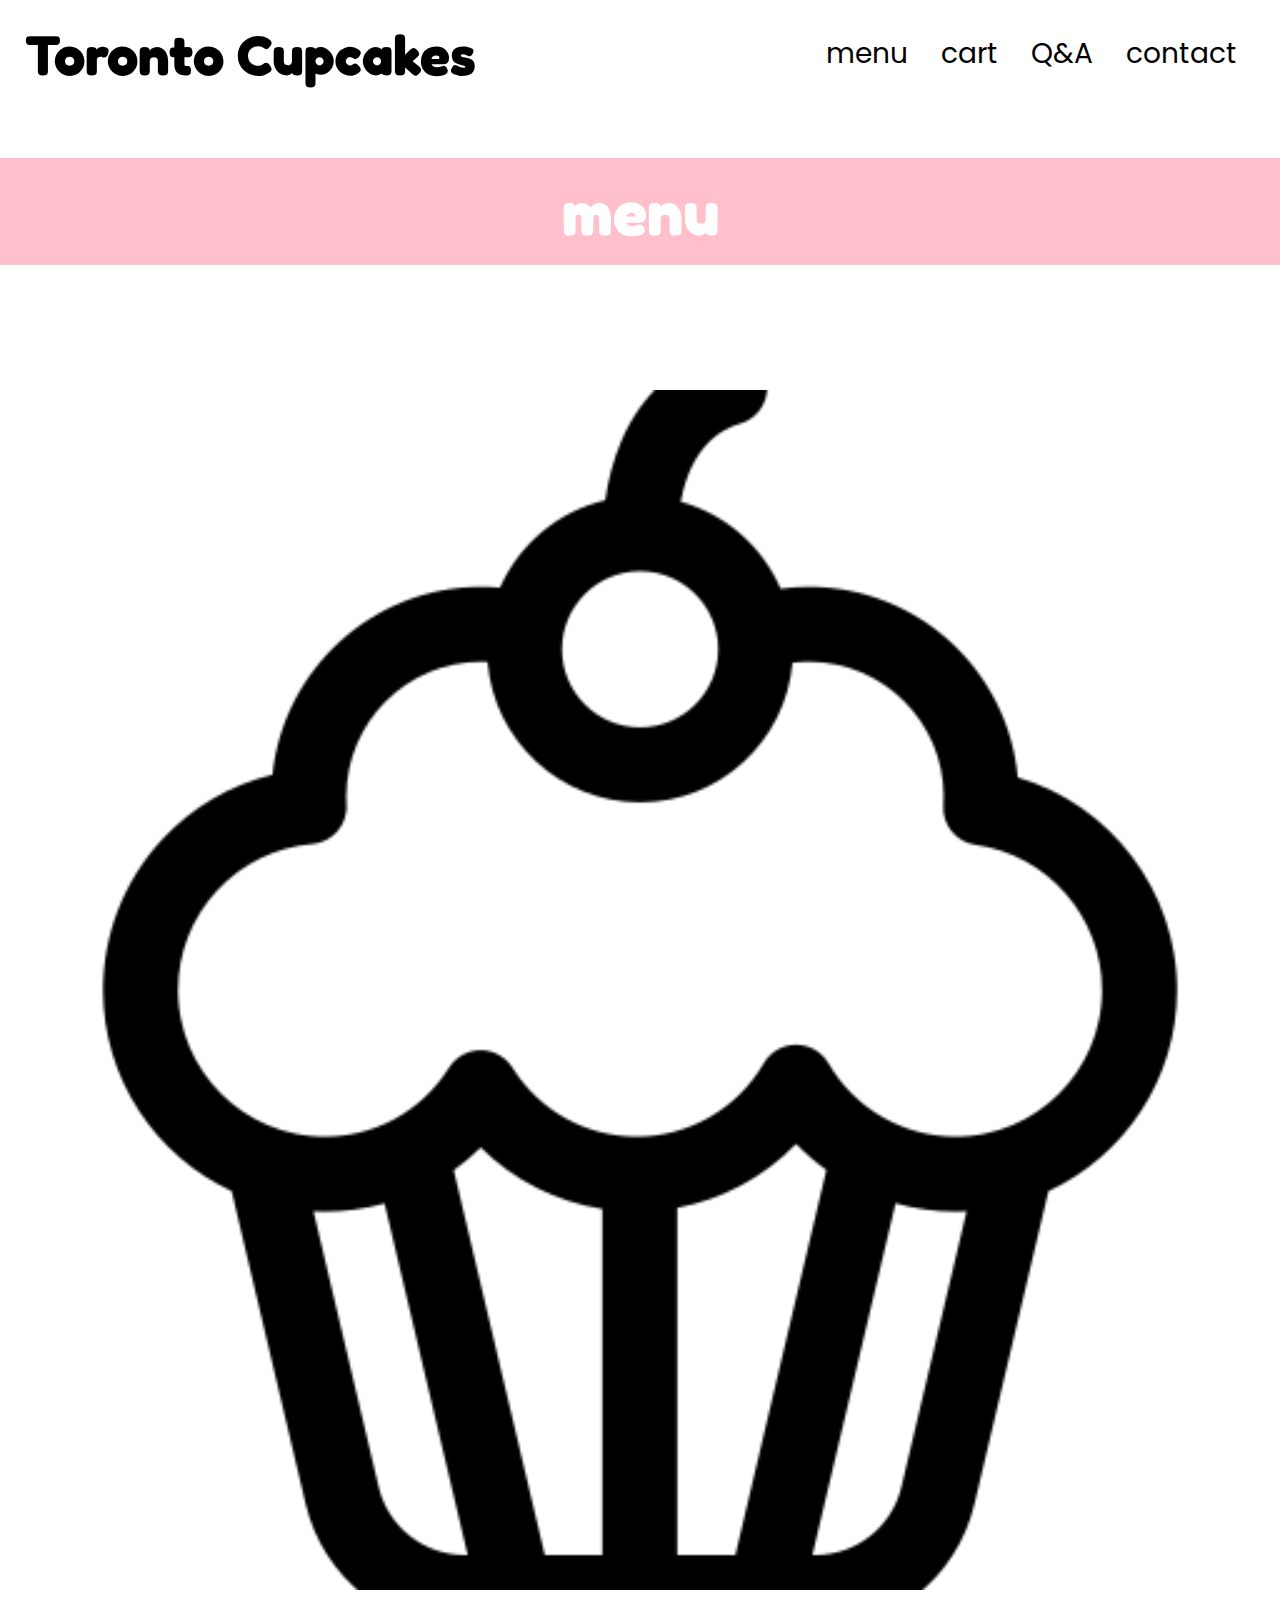
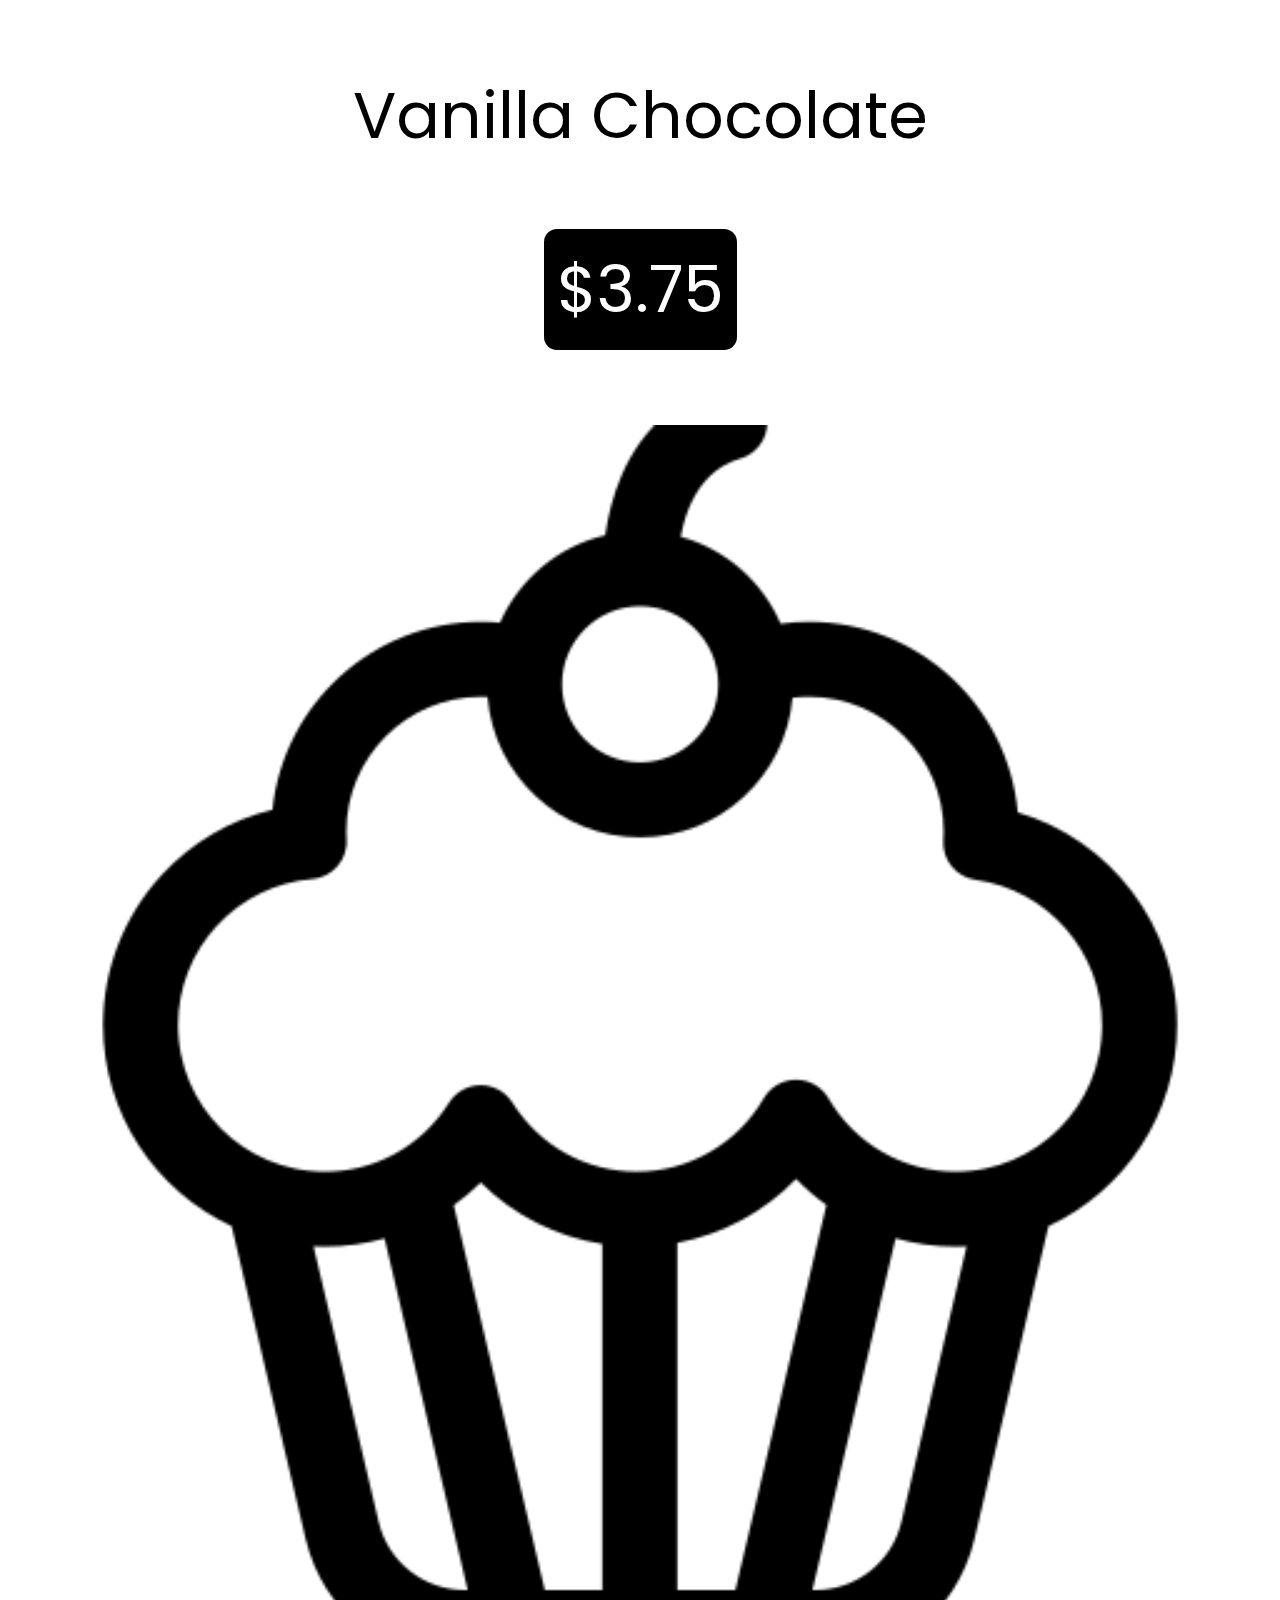
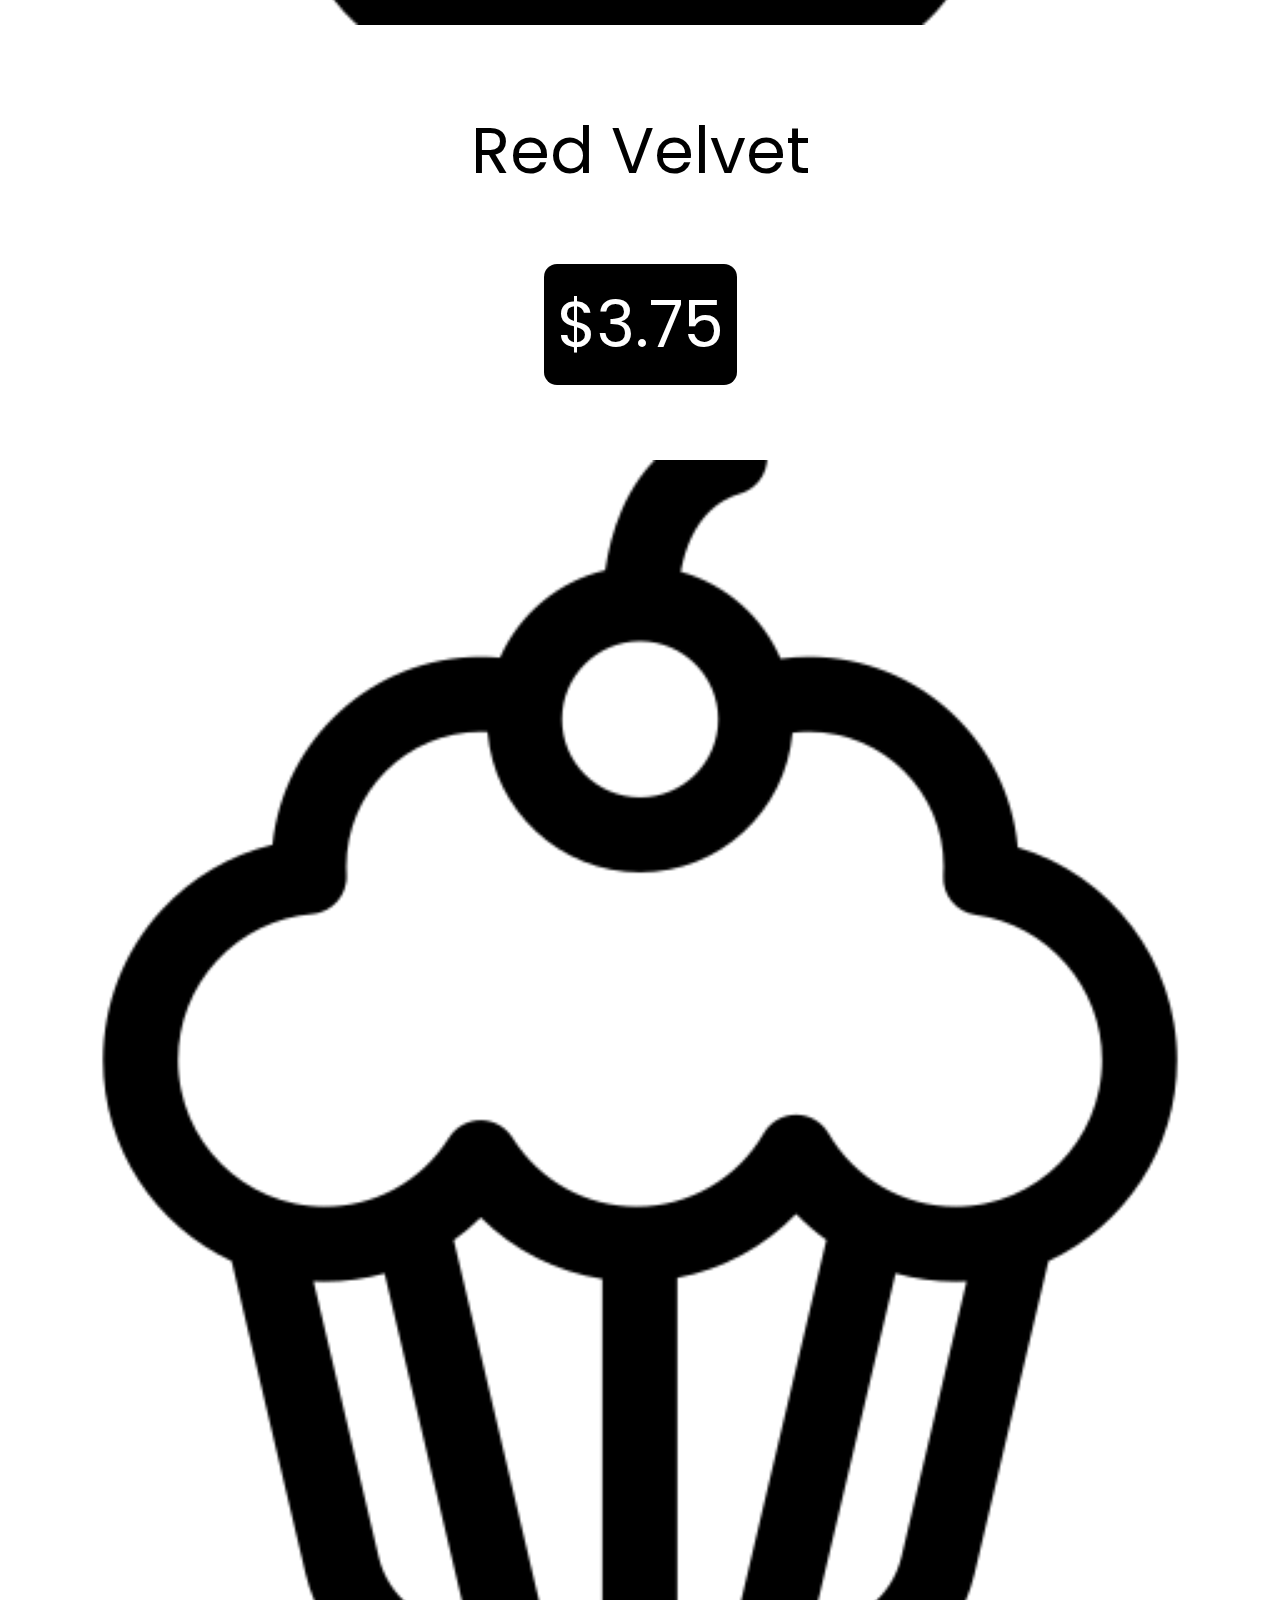
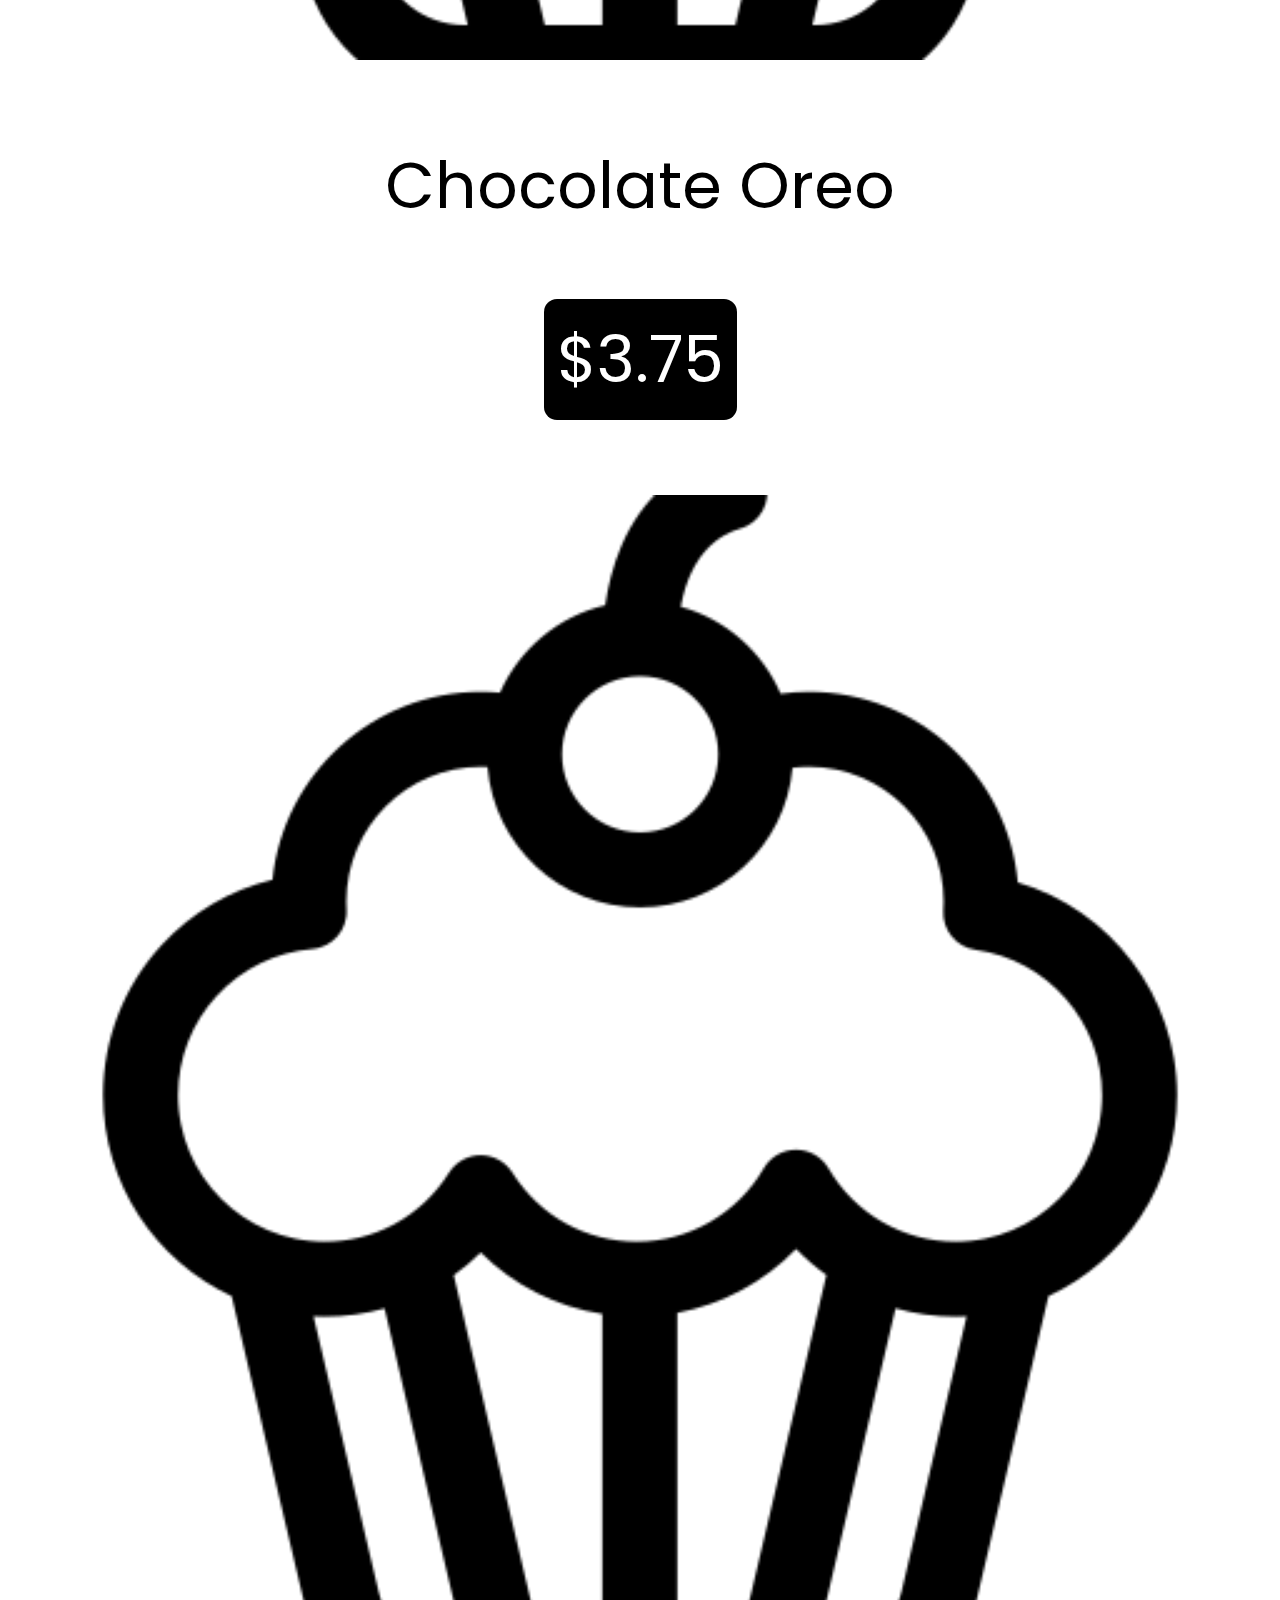
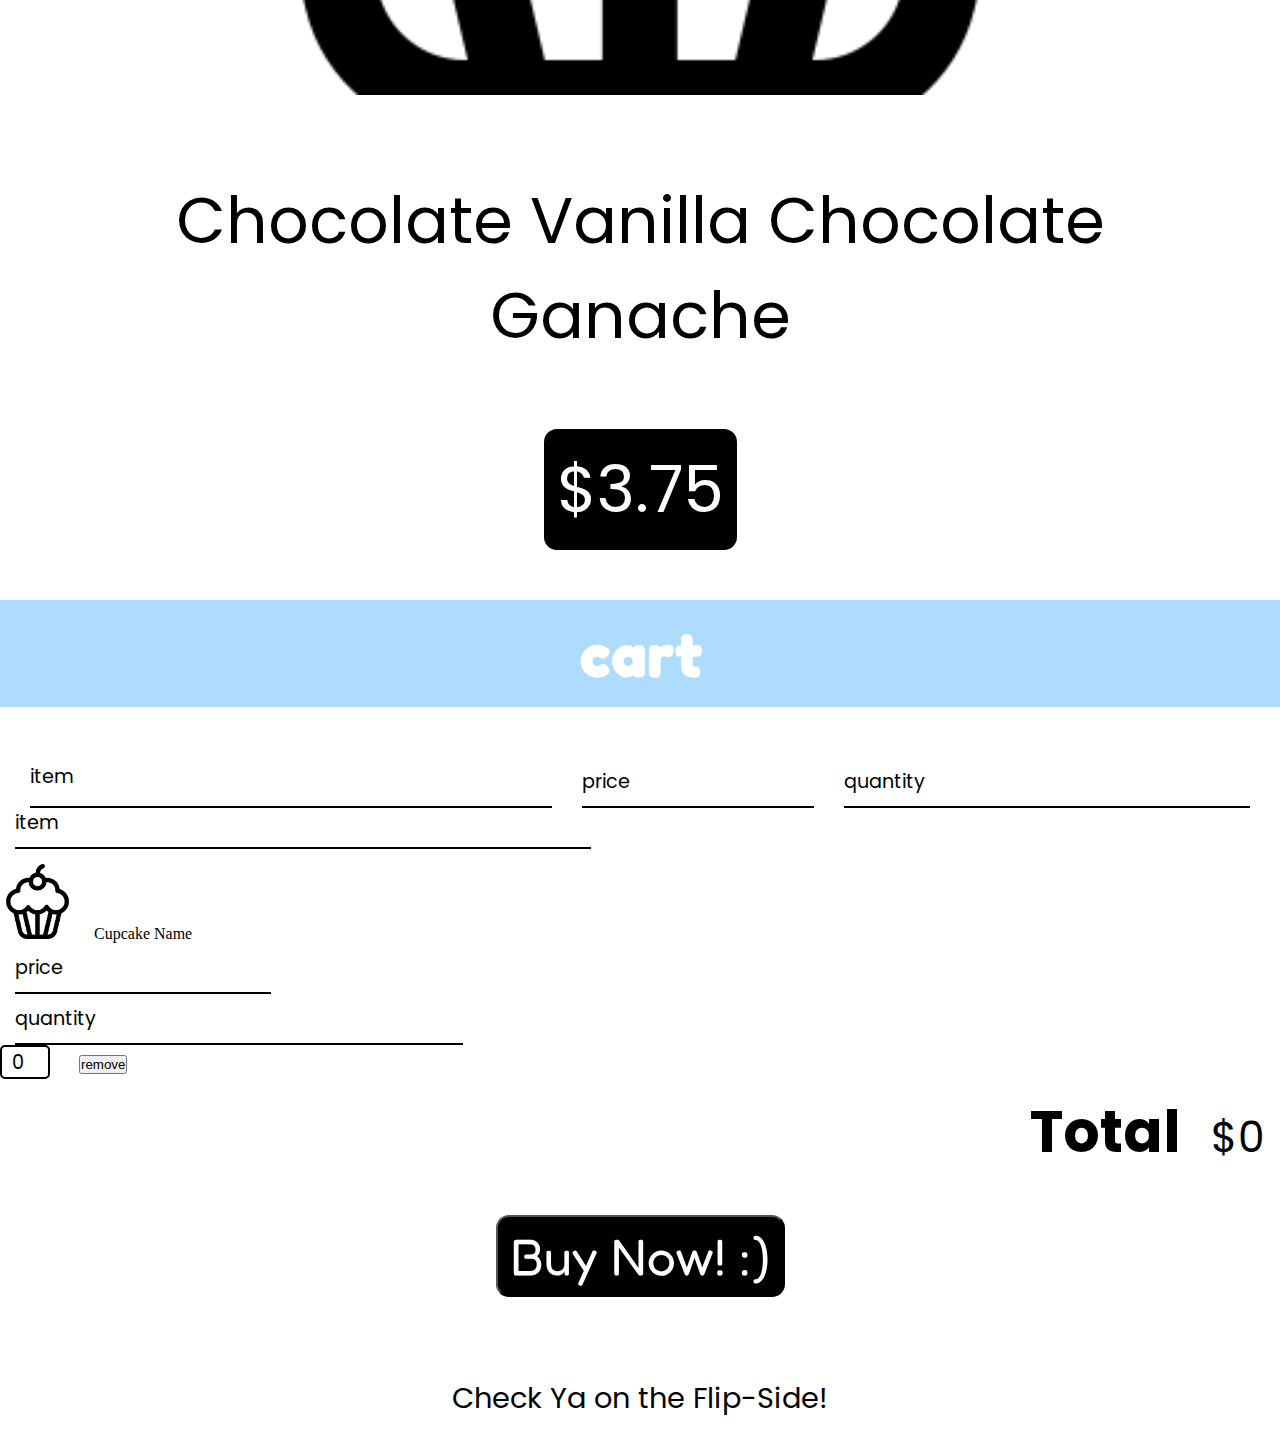
<file: store.html>
<!DOCTYPE html>
<html lang="en">
<head>
    <meta charset="UTF-8">
    <meta http-equiv="X-UA-Compatible" content="IE=edge">
    <meta name="viewport" content="width=device-width, initial-scale=1.0">
    <title>Toronto Cupcakes | Eat More Cupcakes!</title>
    <link rel="stylesheet" media="max-width: 1034px" href="./assets/css/style.css" />
    <link rel="stylesheet" media="max-width: 768px" href="./assets/css/style.css" />
    <link rel="stylesheet" media="max-width: 390px" href="./assets/css/style.css" />
    <link rel="stylesheet" href="./assets/css/style.css" />
    <link rel="preconnect" href="https://fonts.googleapis.com">
    <link rel="preconnect" href="https://fonts.gstatic.com" crossorigin>
    <link rel="stylesheet" href="https://fonts.googleapis.com/css2?family=Poppins:wght@300&family=Questrial&family=Quicksand&display=swap">

    <link rel="preconnect" href="https://fonts.googleapis.com">
    <link rel="preconnect" href="https://fonts.gstatic.com" crossorigin>
    <link href="https://fonts.googleapis.com/css2?family=Fredoka+One&family=Lilita+One&family=Rubik+Mono+One&display=swap" rel="stylesheet">
    <script src="assets/js/store.js" async></script>
</head>
<body>
    <header id="home">
        <h1>Toronto Cupcakes</h1>
        <nav>
          <ul>
              <!-- <li class="menu"><a href="https://www.torontocupcake.com/cupcakes.html">menu</a></li> -->
              <li class="menu"><a href="menu-section">menu</a></li>
              <li class="cart"><a href="https://www.torontocupcake.com/cgi-bin/html-cart/html-cart.cgi?display_cart=yes&page=cupcakes.html">cart</a></li>
              <li class="facts"><a href="https://www.torontocupcake.com/faqs.html">Q&A</a></li>
              <li class="contact"><a href="#contact">contact</a></li>
          </ul>
        </nav>
      </header>
        <section class="menu-section">
            <h2 class="menu-section-header">menu</h2>
            <div class="shop-item">
                    <img class="shop-cupcake-image" src="assets/images/cupcake.png">
                    <span class="shop-cupcake-flavor">Vanilla Chocolate</span>
                    <div class="shop-cupcake-details"> 
                    <!-- <div class="shop-cupcake-details" price="$3.75"></div> -->
                        <span class="shop-cupcake-price">$3.75</span>
                        <button class="shop-cupcake-button" type="button">$3.75</button>
                </div>
            
                <div class="shop-item">
                    <img class="shop-cupcake-image" src="assets/images/cupcake.png">
                    <span class="shop-cupcake-flavor">Red Velvet</span>
                    <div class="shop-cupcake-details">
                        <!-- <div class="shop-cupcake-details" price="$3.75"></div> -->
                        <span class="shop-cupcake-price">$3.75</span>
                        <button class="shop-cupcake-button" type="button">$3.75</button>
                    </div>
                </div>
                <div class="shop-item">
                    <img class="shop-cupcake-image" src="assets/images/cupcake.png">
                    <span class="shop-cupcake-flavor">Chocolate Oreo</span>
                    <div class="shop-cupcake-details">
                        <!-- <div class="shop-cupcake-details" price="$3.75"></div> -->
                        <span class="shop-cupcake-price">$3.75</span>
                        <button class="shop-cupcake-button" type="button">$3.75</button>
                        </div>
                </div>
                <div class="shop-item">
                        <img class="shop-cupcake-image" src="assets/images/cupcake.png">
                        <span class="shop-cupcake-flavor">Chocolate Vanilla Chocolate Ganache</span>
                        <div class="shop-cupcake-details">
                            <!-- <div class="shop-cupcake-details" price="$3.75"></div> -->
                            <span class="shop-cupcake-price">$3.75</span> 
                            <button class="shop-cupcake-button" type="button">$3.75</button>
                        </div>
                </div>
            </div>     
        </section>
       
        <section class="container cart-section">
            <h2 class="cart-header">cart</h2>
            <div class="cart-row">
                <span class="cart-item cart-column">item</span>
                <span class="cart-price cart-column">price</span>
                <span class="cart-quantity cart-column">quantity</span>
            </div>
            <!-- <div class="cart-items"> -->
            </div>

            <section id="cart-items-container">
                <div class="cart-items">
                <div class="cart-row"></div>
                    <span class="cart-item cart-column">item</span>
                    <img class="cart-item-image" src="assets/images/cupcake.png" width="100" height="100">
                    <span class="cart-item-title">Cupcake Name</span>
                </div>
                </div>
                    <span class="cart-price cart-column">price</span>
                    <div class="cart-quantity cart-column">quantity</div>
                    <input class="cart-quantity-input" type="number" value="0">
                    <button class="btn-danger" type="button">remove</button>
                </div>
                <div class="cart-items">
                </div>
    


            <div class="cart-total">
                <strong class="cart-total-title">Total</strong>
                <span class="cart-total-price">$0</span>
            </div>
            <button class="btn-purchase" type="button">Buy Now! :)</button>
        </section>
        

        <!-- <section class="page-section" id="contact">
            <h3>Oh, hi there!</h3>
            <div>
                <address>
                    <ul>
                        <li class="tel"><a href="tel: +1234567890">123.456.7890</a></li>
                        <li class="email"><a href="mailto: OhHiThere@TBD.com">OhHiThere@TBD.com</a></li>
                        <li class="address"><a>123 Yummy St, Toronto</a>
                        <li class="hours"><a>Monday - Saturday: 7am - 10pm;
                        Sunday: 7am - 10pm</a></li>
                    </ul>
                </address>
            </div>
        </section> -->
    
<footer> <a href="#home">Check Ya on the Flip-Side!</a></footer>


    </body>
</html>
</file>
<file: assets/css/style.css>
* {
    box-sizing: border-box;
    padding: 0;
    margin: 0;
}

.root {
    font-family: 'Fredoka One', 'Lilita One', 'Rubik Mono One';
    font-family: 'Poppins', 'Questrial', 'Quicksand';
}

/* header and navbar style info */
header {
    padding: 20px 30px 20px 20px;
    width: auto;
    font-family: 'Fredoka One', 'Lilita One', 'Rubik Mono One';
    font-size: 1.75rem;
    display: flex;
    flex-direction: row;
    flex-wrap: wrap;
    justify-content: space-between;
    align-items: center;
    background-color:white;
}

h1 {
    margin: 0;
    width: auto;
    padding: 13px 5px 13px 5px;
    font-family: 'Fredoka One', 'Lilita One', 'Rubik Mono One';
    font-size: 3.5rem;
    line-height: .75;
    color: black;
}

h1 a {
    text-decoration: none;
    cursor: pointer;
    color: white;
}

nav {
    display: flex;
    flex-direction: row;
    flex-wrap: wrap;
}

nav ul li {
    list-style-type: none;
    display: inline;
    margin: 0;
}

/* referenced https://developer.mozilla.org/en-US/docs/Web/CSS/CSS_Transitions/Using_CSS_transitions for transitions */
nav ul li a {
    /* border-bottom: 3px solid rgb(174, 220, 253); */
    margin: 13px;
    /* padding: 20px; */
    font-family: 'Poppins', 'Questrial', 'Quicksand';
    font-size: 1.75rem;
    text-decoration: none;
    /* color: rgb(174, 220, 253); */
    color: black;
    transition: all 2s ease-in-out;
}

li.shop:hover {
    /* border-bottom: 3px solid pink; */
    background-color: pink;
    border-radius: 13px;
    /* background-size: 60%;  */
    padding: 0 0 8px 0;
    margin: 20px 10px;
}

li.cart:hover {
    /* border-bottom: 3px solid rgb(174, 220, 253); */
    background-color: rgb(174, 220, 253);
    border-radius: 13px;
    /* background-size: 60%; */
    padding: 0 0 8px 0;
    margin: 20px 10px;
}

li.about:hover {
    /* border-bottom: 3px solid rgb(185, 126, 240); */
    background-color:  rgb(185, 126, 240);
    border-radius: 13px;
    /* background-size: 60%; */
    padding: 0 0 8px 0;
    margin: 20px 10px;
}

li.contact:hover {
    /* border-bottom: 3px solid rgb(255, 161, 126); */
    background-color: rgb(255, 161, 126);
    border-radius: 13px;
    /* background-size: 60%; */
    padding: 0 0 8px 0;
    margin: 20px 10px;
}

nav ul li a:hover {
    color: white;
}

/* responsive features for header and nav */
@media screen and (max-width: 1034px) {
header {
    padding: 0 0 24px 0;
    justify-content: center;
    text-align: center;
    transition: all 2s ease-in-out;
    background-color: black;

}

h1 {
    display: flex;
    justify-content: center;
    flex-wrap: wrap;
    margin: 24px 0 21px 0;
    width: 100%;
    padding: 18px 0 18px 0;
    font-size: 10vw;
    color: white;
}

nav ul li a {
    color: white;
    text-decoration: none;
}

nav ul li a:hover {
    color: black;
}

nav {
    justify-content: center;
}
} 

@media screen and (max-width: 768px) {
h1 {
  justify-content: center;
  text-align: center;
  margin-bottom: 5px;
  padding: 27px 0 18px 0;
}

nav ul li a { 
    font-size: 1rem;
    padding: 6px 12px;
}
}

@media screen and (max-width: 390px) {
    nav ul li a { 
        font-size: .5rem;
        padding: 3px;
    }

    li.shop:hover {
        border-radius: 13px;
        padding: 12px 10px;
        margin: 10px;
    }

    li.cart:hover {
        border-radius: 13px;
        padding: 12px 10px;
        margin: 10px;
    }

    li.about:hover {
        border-radius: 13px;
        padding: 12px 10px;
        margin: 10px;
    }

    li.contact:hover {
        border-radius: 13px;
        padding: 12px 10px;
        margin: 10px;
    }
}

/* hero section info */
/* referenced https://www.w3schools.com/howto/howto_css_hero_image.asp */
.hero {
    display: flex;
    justify-content: flex-end;
    flex-wrap: nowrap;
    background-image: url("../images/landing_page-04.png");
   /* Photo Credit to Betwixt Studios */
    min-height: 1900px;
    background-position: center;
    background-repeat: no-repeat;
    background-size: cover;
    position: relative;
}

.hero-text {
    visibility: hidden;
    display: flex;
    flex-direction: row;
    justify-content: flex-end;
    align-self: end;
    background-color: black;
    color: white;
    padding: 13px 8px 13px 8px;
    max-height: 65px;
    margin-bottom: 26px;
    font-family: 'Fredoka One', 'Lilita One', 'Rubik Mono One';
    line-height: .8;
}

h2 {
    font-family: 'Fredoka One', 'Lilita One', 'Rubik Mono One';
    text-align: start;
    margin:  0 15px 0 15px;
    font-size: 3vw;
    color: black;
  }

/* responsive features for "hero" section*/
@media screen and (max-width: 1034px) {
    .hero {
    min-height: 1100px;
    flex-wrap: wrap;
}

.hero-text {
    visibility: visible;
    justify-content: center;
    text-align: center;
    background-color: black;
    margin: 0;
    width: 100%;
    max-height: 80px;
    transition: all 2s ease-in-out;
    }

h2 {
    font-size: .75vw;
    color: white;
  }

}

@media screen and (max-width: 768px) {
.hero {
    min-height: 700px;
}
}

@media screen and (max-width: 390px) {
    .hero {
        min-height: 550px;
        ;
    }

    .hero-text {
        margin-bottom: 0;
        flex-wrap: nowrap;
        width: 100%;
        padding: 15px 0 15px 0;
        font-size: 5vw;
    }
   

    h2 {
        font-size: 4vw;
      }

main {
    margin-top: 30px;
    margin-bottom: 30px; 
    }
}

/* about */
.about-page-section {
    display: flex;
    flex-direction: column;
    flex-wrap: wrap;
    justify-content: space-around;
}

.about-page-section h3 {
    font-family: 'Fredoka One', 'Lilita One', 'Rubik Mono One';
    text-align: center;
    justify-content: center;
    margin:  50px 0 50px 0;
    padding: 15px 0 15px 0;
    width: 100%;
    font-size: 5vw;
    color: white;
    background-color: rgb(185, 126, 240);
  }

  .about-page-section div {
    display: flex;
    margin: 0;
    font-family: 'Poppins', 'Questrial', 'Quicksand';
    font-size: 1.75vw;
    font-style: normal;
    text-decoration: none;
    color: black;
    transition: all 2s ease-in;
    padding: 8px 16px;
    
}

  .about-page-section p {
    font-family: 'Poppins', 'Questrial', 'Quicksand';
    font-size: 1.75vw;
    margin: 0 15px 0 15px;
}

/* responsive features for about section */
@media screen and (max-width: 768px){
    .about-page-section div {
        display: flex;
        flex-direction: column;
        flex-wrap: wrap;
        justify-content: center;
        margin: 0;  
    }
}


/* contact */

h3 {
    font-family: 'Fredoka One', 'Lilita One', 'Rubik Mono One';
    text-align: center;
    margin:  50px 0 50px 0;
    padding: 15px 0 15px 0;
    width: 100%;
    font-size: 5vw;
    color: white;
    background-color: rgb(255, 161, 126);
  }

address {
    display: flex;
    flex-direction: row;
    flex-wrap: wrap;
    justify-content: space-around;
}

address ul li {
    list-style-type: none;
    display: flex;
    flex-direction: column;
    flex-wrap: nowrap;
}

address ul li a {
    display: inline-block;
    border-bottom: 2px solid black;
    margin: 0 0 0 15px;
    font-family: 'Poppins', 'Questrial', 'Quicksand';
    font-size: 1.75vw;
    font-style: normal;
    text-decoration: none;
    color: black;
    transition: all 2s ease-in;
    padding: 8px 16px;
    
}

li.tel:hover {
    /* border-bottom: 3px solid pink; */
    background-color: pink;
    background-size: 60%; 
    margin: ;
}

li.email:hover {
    /* border-bottom: 3px solid rgb(174, 220, 253); */
    background-color:  rgb(174, 220, 253);
    background-size: 60%;
}

li.address:hover {
    /* border-bottom: 3px solid rgb(185, 126, 240); */
    background-color:  rgb(185, 126, 240);
    background-size: 60%;
}

li.hours:hover {
    /* border-bottom: 3px solid rgb(255, 161, 126); */
    background-color: rgb(255, 161, 126);
    background-size: 60%;
}




/* responsive features for contact section */
@media screen and (max-width: 1034px) {
    address ul li a {
        display: flex;
        justify-content: space space-around;
        /* margin-right: 25px; */
        font-family: 'Poppins', 'Questrial', 'Quicksand';
        font-size: 1.5vw;
        font-style: normal;
        text-decoration: none;
        color: black;
        transition: all 2s ease-in-out;
        padding: 16px 0;
    }
} 


.address a:hover {
    background-size: 75% 75%;
     color: white;
 }

 footer {
    /* font-family: 'Fredoka One', 'Lilita One', 'Rubik Mono One'; */
    font-family: 'Poppins', 'Questrial', 'Quicksand';
    text-align: center;
    margin:  50px 15px 15px 15px;
    font-size: 2.25vw;
    color: black;
 }
 
footer a {
    color: black;
    text-decoration: none;
    cursor: pointer;
}

 footer a:hover {
    /* background-color: black;
    color: white; */
    background-color: black;
    color: white;
    border-radius: 13px;
    padding: 11px 16px;
}

@media screen and (max-width: 768px){
address {
    display: flex;
    flex-direction: column;
    flex-wrap: wrap;
    justify-content: center;
    }

    address ul li a {
        margin: 0 15px;
        font-size: 3.5vw;
    }

    img {
    display: flex;
    flex-wrap: wrap;
    height: 100%;
    width: 100%;
    /* object-fit: cover; */
    margin: 35px 0 0 0 ;
    justify-content: center;
    /* border-bottom: 40px solid rgb(255, 161, 126); */
    } 
}

@media screen and (max-width: 390px) {
    footer {
        text-align: center;
        font-size: 3vw;
    }
    }

    .hidden {
        display: none;
    }

/* shop page */
/* referenced: https://www.youtube.com/watch?v=YeFzkC2awTM */
.menu-section h2 {
    font-family: 'Fredoka One', 'Lilita One', 'Rubik Mono One';
    text-align: center;
    margin:  50px 0 50px 0;
    padding: 15px 0 15px 0;
    width: 100%;
    font-size: 5vw;
    background-color: pink;
    color: white;
    width: 100%;
  }


.shop-item {
    display: flex;
    flex-wrap: wrap;
    justify-content: center;
    text-align: center;
    /* margin: 0 50px 100px 50px; */
    transition: all 2s ease-in-out;
}

.shop-cupcake-flavor {
    font-family: 'Poppins', 'Questrial', 'Quicksand';
    font-size: 5vw;
    /* line-height: 22px; */
    width: 100%;
    margin: 40px;
    padding: 13px;
    text-align: center;
}

.shop-cupcake-image {
    max-height: 1200px;
    width: 100%;
    object-fit: cover;
    margin: 75px 0 25px 0;
}


.shop-cupcake-button {
    border: none;
    background-color: black;
    border-radius: 13px;
    color: white;
    font-family: 'Poppins', 'Questrial', 'Quicksand';
    font-size: 5vw;
    margin: 13px 400px 0 400px;
    padding: 13px;
    text-align: end;
    cursor: pointer;
    }
    
    .shop-cupcake-price {
        display: none;
        visibility: hidden;
    }

    /* responsive features for shop page */

    @media screen and (max-width: 1034px) {

        .shop-item {
            margin: 0 50px 50px 50px;
            justify-content: center;
            text-align: center;
            transition: all 2s ease-in-out;
        }
        
        .shop-cupcake-flavor {
            font-size: 3vw;
            width: 100%;
            margin: 0 0 25px 0;
            padding: 13px;
            text-align: center;
        }
        
        .shop-cupcake-image {
            width: 500px;
            height: 500px;
            object-fit: cover;
        }
        
        .shop-cupcake-button {
            font-size: 3vw;
            margin: 0;
            padding: 13px;
            text-align: end;
            }
    }
        
        
    @media screen and (max-width: 768px) {
        .shop-item {
            margin: 0 50px 50px 50px;
        }
        
        .shop-cupcake-flavor {
            font-size: 5vw;
            width: 100%;
            margin: 15px 0 15px 0;
        }
        
        .shop-cupcake-price {
            display: none;
            visibility: hidden;
        }
        
        .shop-cupcake-image {
            max-height: 375px;
            width: 375px;
        }
        
        .shop-cupcake-button {
            font-size: 5vw;
            margin: 0;
            padding: 13px;
            }
    }
        
    @media screen and (max-width: 390px) {
        .shop-item {
            display: flex;
            flex-wrap: wrap;
            justify-content: center;
            text-align: center;
            margin: 0 50px 50px 50px;
        }
        
        .shop-cupcake-flavor {
            font-family: 'Poppins', 'Questrial', 'Quicksand';
            font-size: 5vw;
            width: 100%;
            margin: 15px 0 15px 0;
            padding: 13px;
            text-align: center;
        }
        
        .shop-cupcake-image {
            max-height: 250px;
            width: 250px;
            object-fit: cover;
        }
        
        .shop-cupcake-button {
            border: none;
            background-color: black;
            border-radius: 13px;
            color: white;
            font-family: 'Poppins', 'Questrial', 'Quicksand';
            font-size: 5vw;
            margin: 0;
            padding: 13px;
            text-align: end;
            cursor: pointer;
            }
    }



    /* shopping cart */
    /* referenced https://www.youtube.com/watch?v=YeFzkC2awTM */
    .cart-header {
        font-family: 'Fredoka One', 'Lilita One', 'Rubik Mono One';
        text-align: center;
        margin:  50px 0 50px 0;
        padding: 15px 0 15px 0;
        width: 100%;
        font-size: 5vw;
        background-color:rgb(174, 220, 253);
        color: white;
        width: 100%;
    }

    .cart-row {
        display: flex;
        font-family: 'Poppins', 'Questrial', 'Quicksand';
        font-size: 3vw;
        margin: 0 15px 0 15px;
    }
    
    .cart-column {
        display: flex;
        align-items: center;
        border-bottom: 2px solid black;
        /* margin-right: 1.5em; */
        padding-bottom: 10px;
        margin: 10px 15px 0 15px;
    }
    
    .cart-item {
        width: 45%;
    }
    
    .cart-price {
        font-family: 'Poppins', 'Questrial', 'Quicksand';
        color: black;
        margin-left: 15px;
        font-size: 1.5vw;
        width: 20%;
        color: black;
    }
    
    .cart-quantity {
        font-family: 'Poppins','Questrial', 'Quicksand';
        color: black;
        margin-left: 15px;
        font-size: 1.5vw;
        width: 35%;
    }
    
    .cart-item {
        font-family: 'Poppins', 'Questrial', 'Quicksand';
        color: black;
        margin: 0px 15px 0 15px;
        font-size: 1.5vw;
    }

    .cart-item-image {
        width: 75px;
        height: 75px;
        margin: 15px 15px 0 0;
        border-radius: 10px;
    }
    
    .btn-add {
        visibility: hidden;
    }

    .btn-remove {
        color: white;
        background-color:rgb(174, 220, 253);
        border: none;
        border-radius: 8px;
        font-weight: bold;
        padding: 8px 13px 13px 13px;
        margin-right: 15px;
        cursor: pointer;
    }
    
    .btn-remove:hover {
        background-color:rgb(174, 220, 253);
    }
    
    .cart-quantity-input {
        font-family: 'Poppins', 'Questrial', 'Quicksand';
        height: 34px;
        width: 50px;
        border-radius: 5px;
        border: 2px solid black;
        background-color: white;
        color:black;
        padding: 0;
        text-align: center;
        font-size: 1.2em;
        margin-right: 25px;
    }
    
    .cart-row:last-child {
        border-bottom: 70px solid rgb(174, 220, 253);
        width: 100%;
        margin: 0;
    }
    
    .cart-row:last-child .cart-column {
        border: none;
    }
    
    .cart-total {
        /* font-family: 'Fredoka One', 'Lilita One', 'Rubik Mono One'; */
        font-family: 'Poppins', 'Questrial', 'Quicksand';
        text-align: end;
        margin: 10px 15px 0 0;
        font-size: 3vw;
    }
    
    .cart-total-title {
        font-size: 1.5em;
        color: black;
        margin-right: 20px;
    }
    
    .cart-total-price {
        color: black;
        font-size: 1.1em;
    }
    
    .btn-purchase {
        background-color: black;
        color: white;
        border-radius: 13px;
        /* font-family: 'Poppins', 'Questrial', 'Quicksand'; */
        font-family: 'Fredoka One', 'Lilita One', 'Rubik Mono One';
        display: block;
        margin: 40px auto 80px auto;
        font-size: 4vw;
        padding: 8px 13px;
        /* text-align: end; */
        cursor: pointer;
    }

 
/* responsive features for cart */
@media screen and (max-width: 1034px) {
    .cart-row {
        display: flex;
        width: 100%;
        /* margin-bottom: 100px; */
        padding: 0 0 24px 0;
        margin: 0 0 0 0;
        justify-content: center;
        text-align: center;
        transition: all 2s ease-in-out;
    }
}

@media screen and (max-width: 390px) {

    .cart-quantity-input {
        height: 29px;
        width: 40px;
        font-size: 1.2em;
        margin-right: 15px;
    }

    .cart-row:last-child {
        border-bottom: 50px solid rgb(174, 220, 253);
        margin: 0;
    }

    .btn-purchase {
        margin: 40px auto 80px auto;
        font-size: 5vw;
    }
}
</file>
